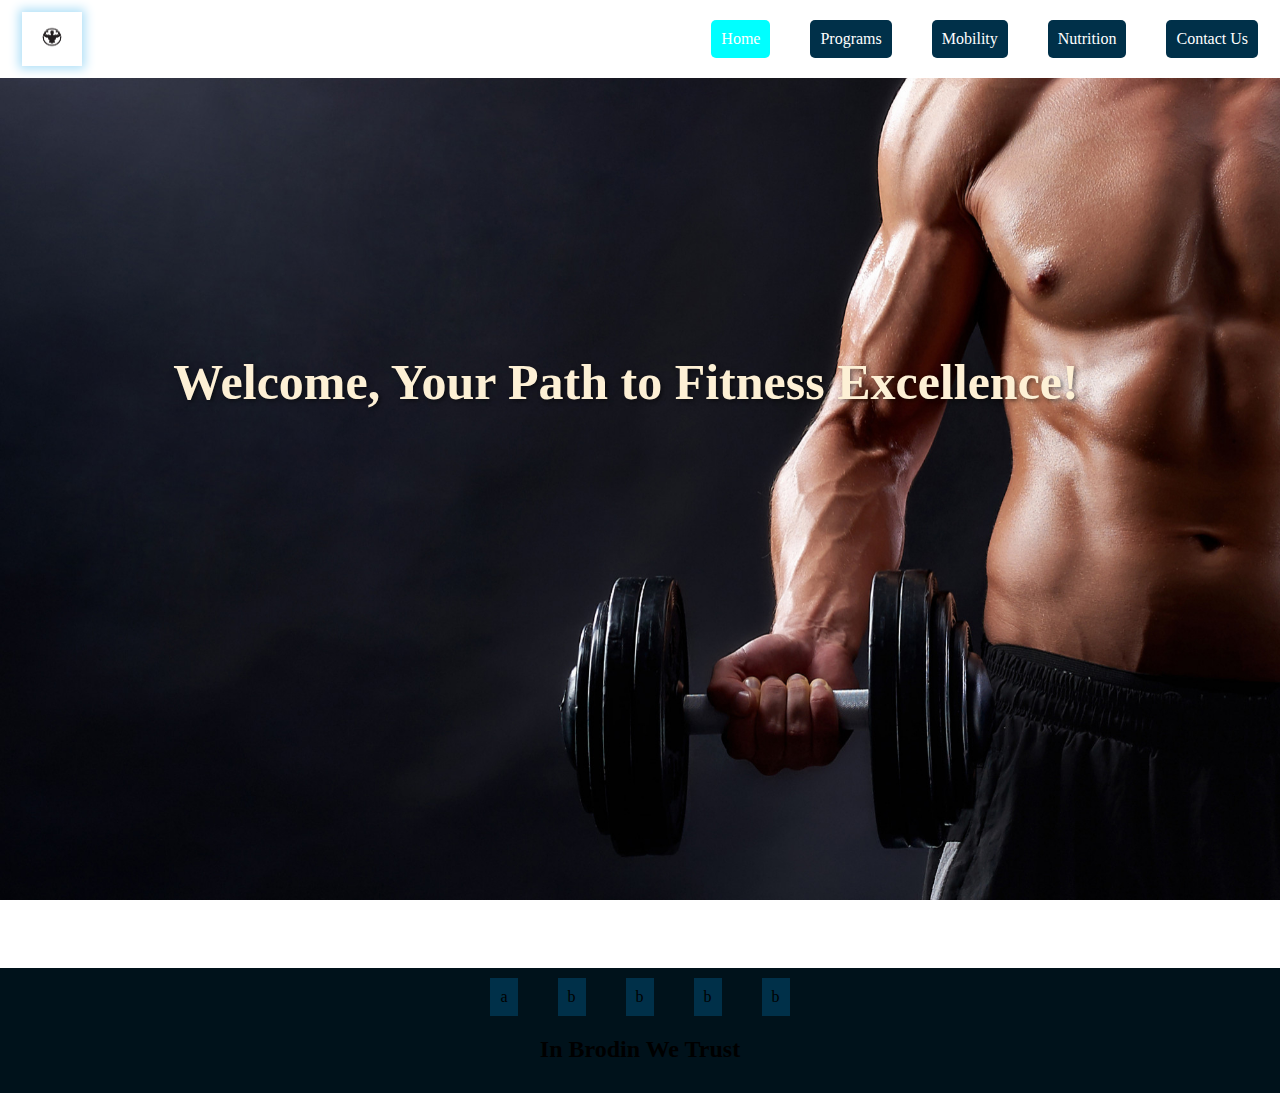
<file: Brodin/index.html>
<!DOCTYPE html>
<html lang="en">
<head>
    <meta charset="UTF-8">
    <meta name="viewport" content="width=device-width, initial-scale=1.0">
    <title>Brodin - HomePage</title>
    <link rel="stylesheet" href="CSS/index.css">
</head>
<body >
    <nav>
        <div class="brand">
           <img src="images/vector.jpg" alt="" style="height: 30px; width: 40px;">
        </div>
        <ul><li style="background-color: cyan;"><a href="/index.html">Home</a></li>
            <li><a href="/paths.html">Programs</a></li>
            <li><a href="/Mobility.html">Mobility</a></li>
            <li><a href="/nutrition.html">Nutrition</a></li>
            <li><a href="/contact.html">Contact Us</a></li>
    </ul></nav>
    <div class="main">
        <div class="welcome">
            <h1>Welcome, Your Path to Fitness Excellence!
            </h1>
        </div>
        
    </div>

    <footer>
        <ul>
        <li>a</li>
        <li>b</li>
        <li>b</li>
        <li>b</li>
        <li>b</li></ul>
        <h2>In Brodin We Trust</h2>
    </footer>

    <script>
        // Define an array of image URLs
        const images = [
            "images/young-fitness-man-studio.jpg",
            "images/Gym background ·①.jpg",
            "images/victor-freitas-gymBG.jpg"
        ];
        

        const mainDiv = document.querySelector('.main');

// Function to change the background image
function changeBackground() {
    const index = Math.floor(Math.random() * images.length);
    const imageUrl = images[index];
    mainDiv.style.backgroundImage = `url('${imageUrl}')`;
}

// Change the background image every 5 seconds (5000 milliseconds)
setInterval(changeBackground, 3000);

// Call the function once to set an initial background image
changeBackground();
    </script>
    
</body>
</html>
</file>
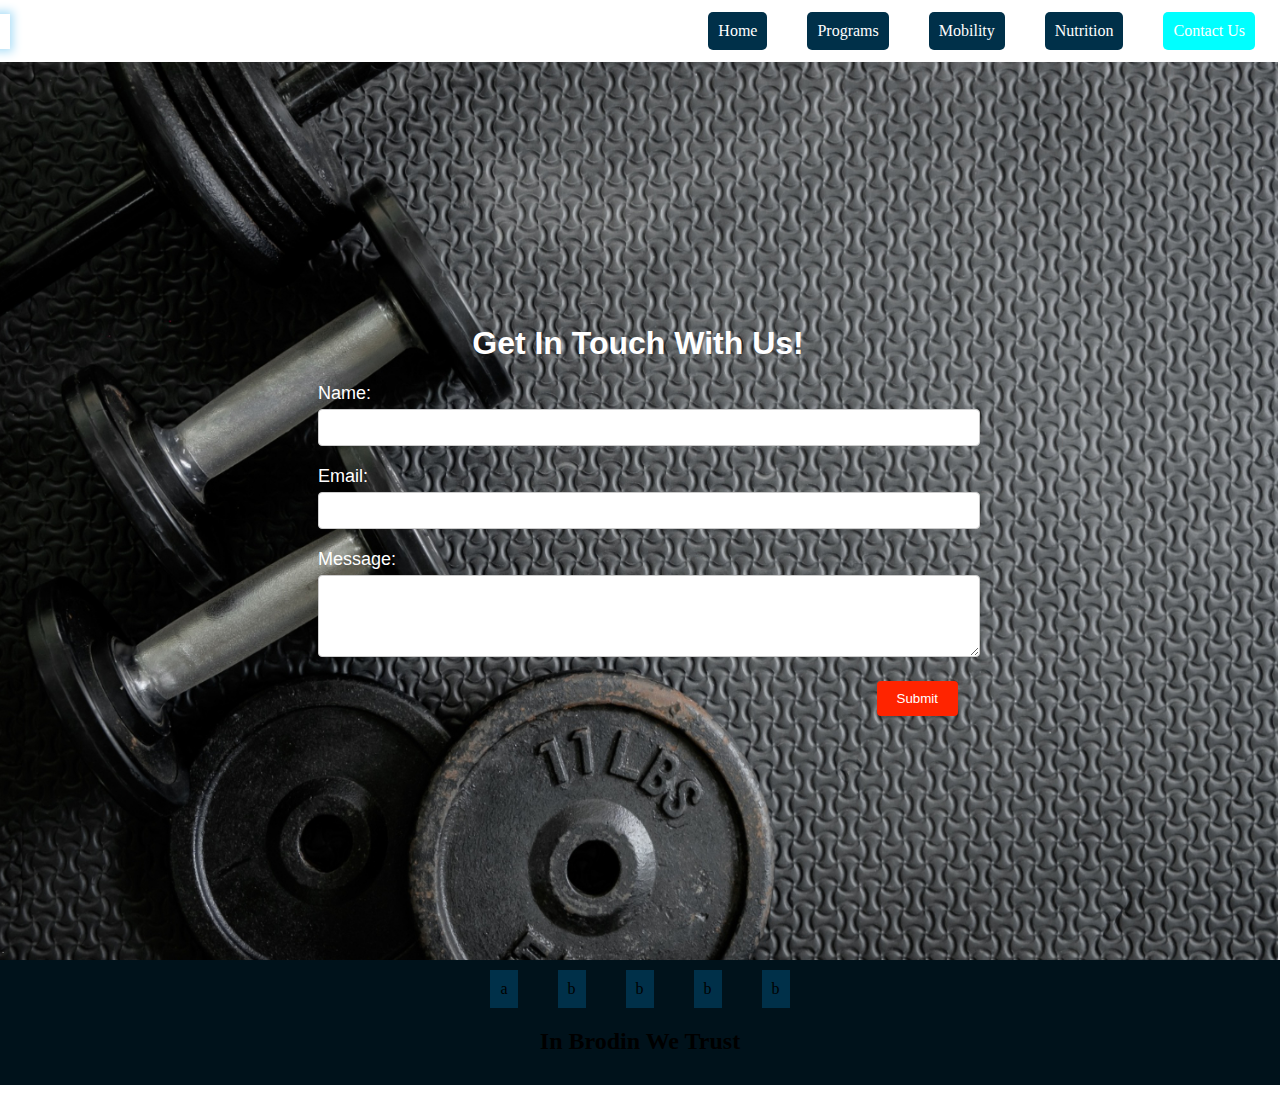
<file: Brodin/contact.html>
<!DOCTYPE html>
<html lang="en">
<head>
    <meta charset="UTF-8">
    <meta name="viewport" content="width=device-width, initial-scale=1.0">
    <title>Brodin - HomePage</title>
    <link rel="stylesheet" href="CSS/contact.css">
</head>
<body >
    <nav>
        <div class="brand">
           <p></p>
        </div>
        <ul><li><a href="/index.html">Home</a></li>
            <li><a href="/paths.html">Programs</a></li>
            <li><a href="/Mobility.html">Mobility</a></li>
            <li><a href="/nutrition.html">Nutrition</a></li>
            <li style="background-color: cyan;"><a href="/contact.html">Contact Us</a></li>
    </ul></nav>
    <div class="main"style="background-image: url('images/exercise-weights-iron-dumbbell-with-extra-plates.jpg'); background-size:cover; background-position: center center; background-size: 100% 100%;  height: 100vh; width: 100vw;">

        <div class="contact-container">
            <h1 style="text-align: center;">Get In Touch With Us!</h1>
            <form action="your_server_script.php" method="post">
                <div class="form-group">
                    <label for="name">Name:</label>
                    <input type="text" id="name" name="name" required>
                </div>
                <div class="form-group">
                    <label for = "email">Email:</label>
                    <input type="text" id="email" name="email" required>
                </div>
                <div class="form-group">
                    <label for="message">Message:</label>
                    <textarea id="message" name="message" rows="4" required></textarea>
                </div>
                <div class="button-container">
                    <input type="submit" value="Submit"></div>
            </form>
        </div>
        <div class="welcome">
            <!-- <!DOCTYPE html>
<html>
<head>
    <style>
        body {
            font-family: Arial, sans-serif;
        }

        .container {
            max-width: 400px;
            margin: 0 auto;
        }

        .form-group {
            margin: 10px 0;
        }

        label {
            display: block;
        }

        input[type="text"], textarea {
            width: 100%;
            padding: 10px;
            margin-top: 5px;
            margin-bottom: 10px;
            border: 1px solid #ccc;
            border-radius: 4px;
        }

        input[type="submit"] {
            background-color: #007bff;
            color: #fff;
            padding: 10px 20px;
            border: none;
            border-radius: 4px;
            cursor: pointer;
        }

        input[type="submit"]:hover {
            background-color: #0056b3;
        }
    </style>
</head>
<body>
    <div class="container">
        <h2>Contact Us</h2>
        <form action="your_server_script.php" method="post">
            <div class="form-group">
                <label for="name">Name:</label>
                <input type="text" id="name" name="name" required>
            </div>
            <div class="form-group">
                <label for="email">Email:</label>
                <input type="text" id="email" name="email" required>
            </div>
            <div class="form-group">
                <label for="message">Message:</label>
                <textarea id="message" name="message" rows="4" required></textarea>
            </div>
            <div class="form-group">
                <input type="submit" value="Submit">
            </div>
        </form>
    </div>
</body>
</html> -->

        </div>
        
    </div>

    <footer>
        <ul>
        <li>a</li>
        <li>b</li>
        <li>b</li>
        <li>b</li>
        <li>b</li></ul>
        <h2>In Brodin We Trust</h2>
    </footer>
    
</body>
</html>
</file>
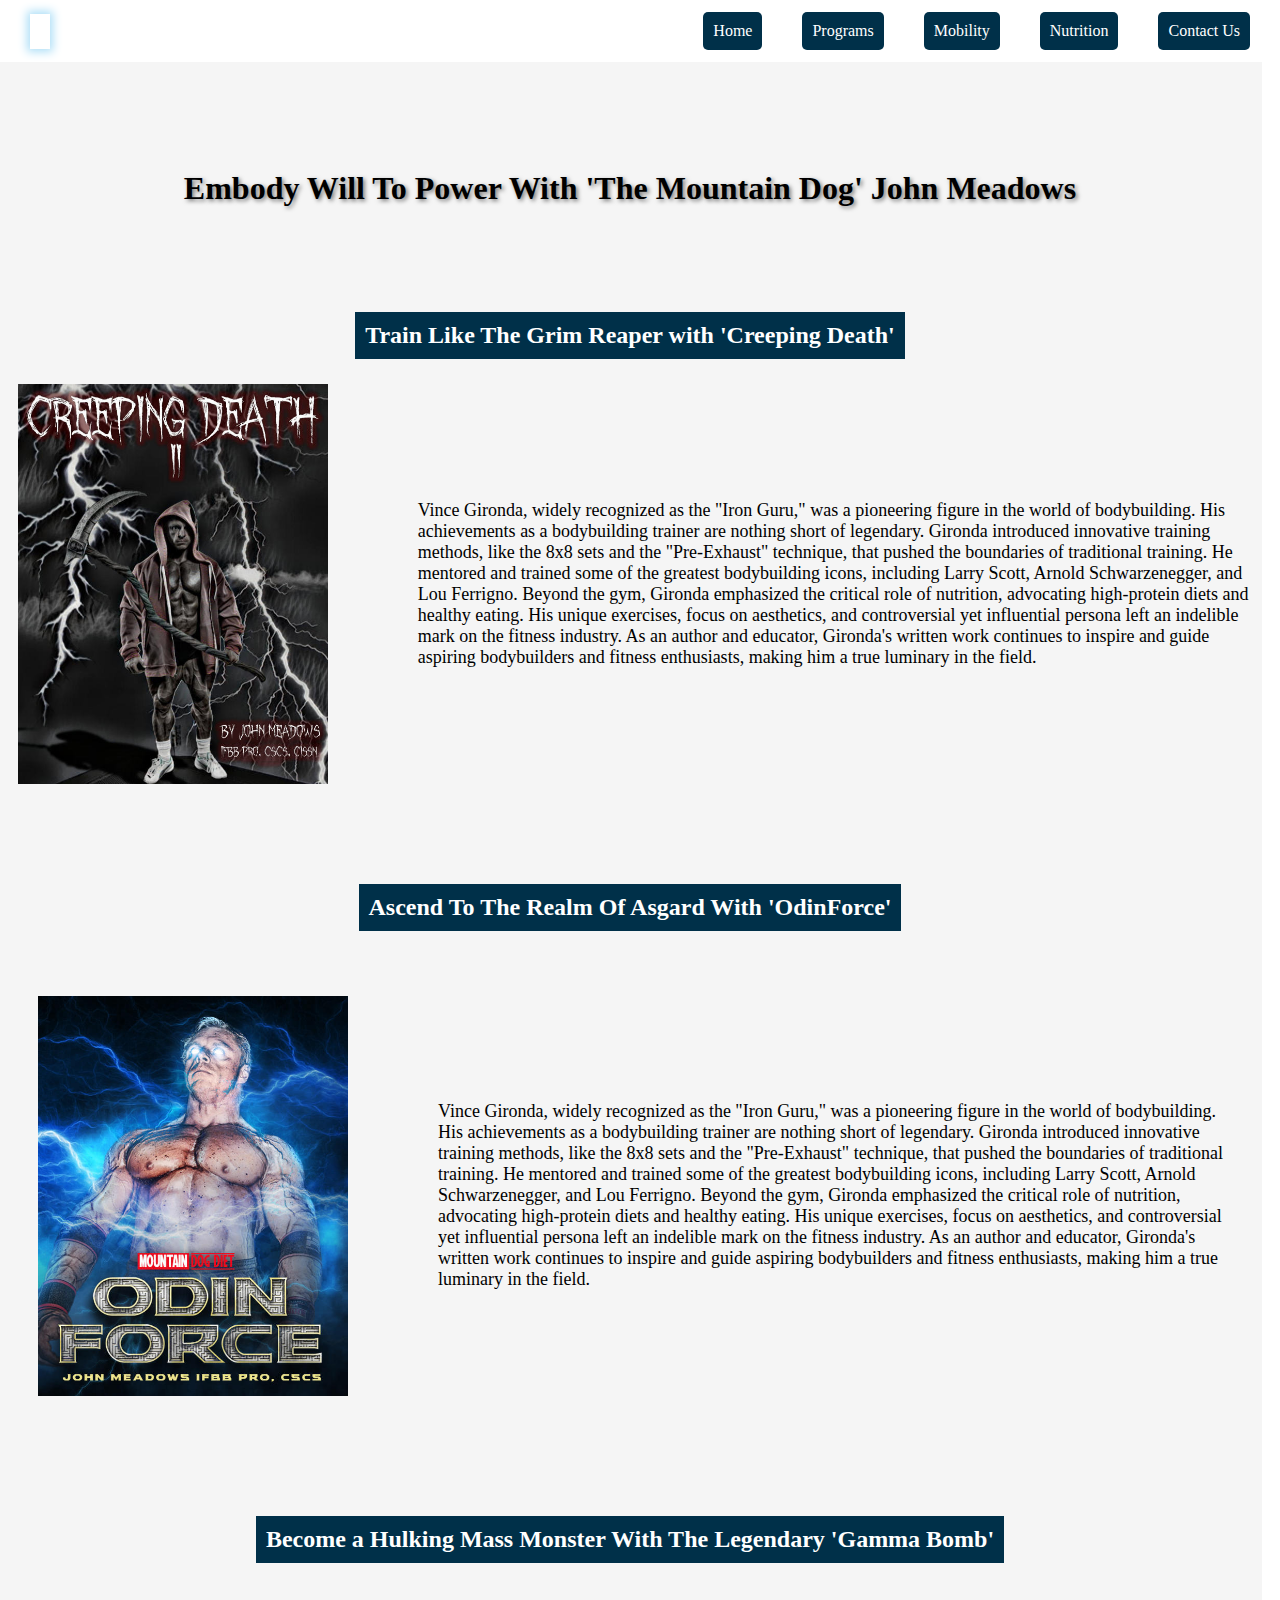
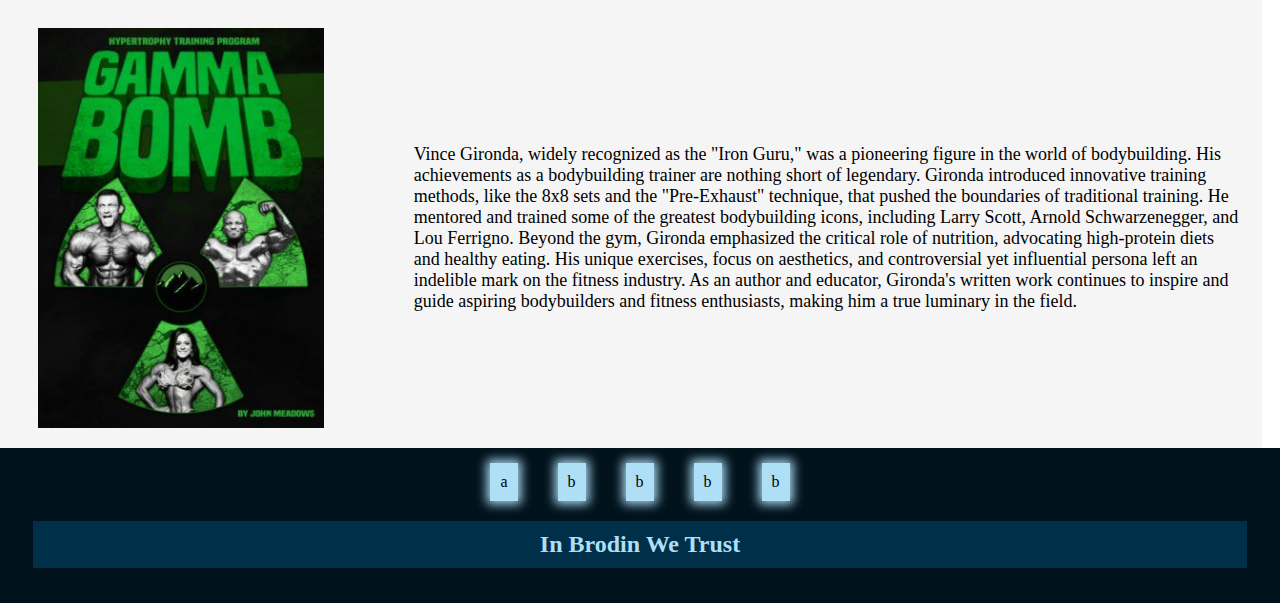
<file: Brodin/meadows.html>
<!DOCTYPE html>
<html lang="en">
<head>
    <meta charset="UTF-8">
    <meta name="viewport" content="width=device-width, initial-scale=1.0">
    <title>Brodin - Bodybuilding Paths</title>
    <link rel="stylesheet" href="CSS/vince.css">
</head>
<body >
    <nav>
        <div class="brand">
           <p></p>
        </div>
        <ul><li><a href="/index.html">Home</a></li>
            <li><a href="/paths.html">Programs</a></li>
            <li><a href="/Mobility.html">Mobility</a></li>
            <li><a href="/nutrition.html">Nutrition</a></li>
            <li><a href="/contact.html">Contact Us</a></li>
    </ul></nav>
    <div class="main">

        <h1 style="margin-top: 100px;
        margin-bottom: -5px;">Embody Will To Power With 'The Mountain Dog' John Meadows</h1>
        <h2 style="margin-top: 100px;
        margin-bottom: -5px;">Train Like The Grim Reaper with 'Creeping Death'</h2>
        <div class="vince">
            
            <div class="vince-info">
                <div class="image-description-container">
                    <img src="images/Creeping-Death-2-MC.jpg" alt="Your Image">
                    <p>Vince Gironda, widely recognized as the "Iron Guru," was a pioneering figure in the world of bodybuilding. His achievements as a bodybuilding trainer are nothing short of legendary. Gironda introduced innovative training methods, like the 8x8 sets and the "Pre-Exhaust" technique, that pushed the boundaries of traditional training. He mentored and trained some of the greatest bodybuilding icons, including Larry Scott, Arnold Schwarzenegger, and Lou Ferrigno. Beyond the gym, Gironda emphasized the critical role of nutrition, advocating high-protein diets and healthy eating. His unique exercises, focus on aesthetics, and controversial yet influential persona left an indelible mark on the fitness industry. As an author and educator, Gironda's written work continues to inspire and guide aspiring bodybuilders and fitness enthusiasts, making him a true luminary in the field.</p>
                  </div>
                  
                <!-- <div class="vince-pic">
                    <img src="images/Unleashing The Wild Physique by Vince Gironda - Digital.jpg" alt="">
                </div>
                <div class="vince-bg">
                    Vince Gironda, widely recognized as the "Iron Guru," was a pioneering figure in the world of bodybuilding. His achievements as a bodybuilding trainer are nothing short of legendary. Gironda introduced innovative training methods, like the 8x8 sets and the "Pre-Exhaust" technique, that pushed the boundaries of traditional training. He mentored and trained some of the greatest bodybuilding icons, including Larry Scott, Arnold Schwarzenegger, and Lou Ferrigno. Beyond the gym, Gironda emphasized the critical role of nutrition, advocating high-protein diets and healthy eating. His unique exercises, focus on aesthetics, and controversial yet influential persona left an indelible mark on the fitness industry. As an author and educator, Gironda's written work continues to inspire and guide aspiring bodybuilders and fitness enthusiasts, making him a true luminary in the field.
                </div> -->
            </div>
        </div>

        
        <h2 style="margin-top: 100px;
        margin-bottom: -5px;">Ascend To The Realm Of Asgard With 'OdinForce'</h2>
        <div class="Mentzer">
            
            <div class="Mentzer-info">
                <div class="image-description-container">
                    <img src="images/OdinForce-MC-Vert.jpg" style="max-height: 400px;" alt="Your Image">
                    <p>Vince Gironda, widely recognized as the "Iron Guru," was a pioneering figure in the world of bodybuilding. His achievements as a bodybuilding trainer are nothing short of legendary. Gironda introduced innovative training methods, like the 8x8 sets and the "Pre-Exhaust" technique, that pushed the boundaries of traditional training. He mentored and trained some of the greatest bodybuilding icons, including Larry Scott, Arnold Schwarzenegger, and Lou Ferrigno. Beyond the gym, Gironda emphasized the critical role of nutrition, advocating high-protein diets and healthy eating. His unique exercises, focus on aesthetics, and controversial yet influential persona left an indelible mark on the fitness industry. As an author and educator, Gironda's written work continues to inspire and guide aspiring bodybuilders and fitness enthusiasts, making him a true luminary in the field.</p>
                  </div>
               
                <!-- <div class="Mentzer-bg">
                    Mike Mentzer, a renowned figure in bodybuilding, was born on November 15, 1951, and made an indelible mark on the fitness world until his passing on June 10, 2001. He gained fame in the 1970s, excelling as a bodybuilder by winning the heavyweight division at the 1978 Mr. Olympia contest. Mentzer's legacy is chiefly defined by his groundbreaking High-Intensity Training (HIT) approach, which revolutionized conventional bodybuilding practices by emphasizing fewer, high-intensity workouts for optimal muscle growth. His devotion to achieving both muscular development and aesthetic balance left an enduring impact on the fitness community. Additionally, Mentzer authored numerous articles and books, further disseminating his HIT principles and offering guidance to aspiring bodybuilders. Despite his untimely death, his influence continues to shape the world of bodybuilding, inspiring fitness enthusiasts worldwide.
                </div>
                <div class="Mentzer-pic">
                    <img src="images/8 Sets of 8: The Way Vince Gironda Insructed.jpg" alt="">
                </div> -->
            </div>
        </div>

        <h2 style="margin-top: 100px;
        margin-bottom: -5px;">Become a Hulking Mass Monster With The Legendary 'Gamma Bomb'</h2>
        <div class="Meadows">
            
            <div class="Meadows-info">
                <div class="image-description-container">
                    <img src="images/John Meadows Bodybuilding Program.jpg" alt="Your Image">
                    <p>Vince Gironda, widely recognized as the "Iron Guru," was a pioneering figure in the world of bodybuilding. His achievements as a bodybuilding trainer are nothing short of legendary. Gironda introduced innovative training methods, like the 8x8 sets and the "Pre-Exhaust" technique, that pushed the boundaries of traditional training. He mentored and trained some of the greatest bodybuilding icons, including Larry Scott, Arnold Schwarzenegger, and Lou Ferrigno. Beyond the gym, Gironda emphasized the critical role of nutrition, advocating high-protein diets and healthy eating. His unique exercises, focus on aesthetics, and controversial yet influential persona left an indelible mark on the fitness industry. As an author and educator, Gironda's written work continues to inspire and guide aspiring bodybuilders and fitness enthusiasts, making him a true luminary in the field.</p>
                  </div>
            </div>
        </div>
        
    </div>

    <footer>
        <ul>
        <li>a</li>
        <li>b</li>
        <li>b</li>
        <li>b</li>
        <li>b</li></ul>
        <h2>In Brodin We Trust</h2>
    </footer>
    
</body>
</html>
</file>
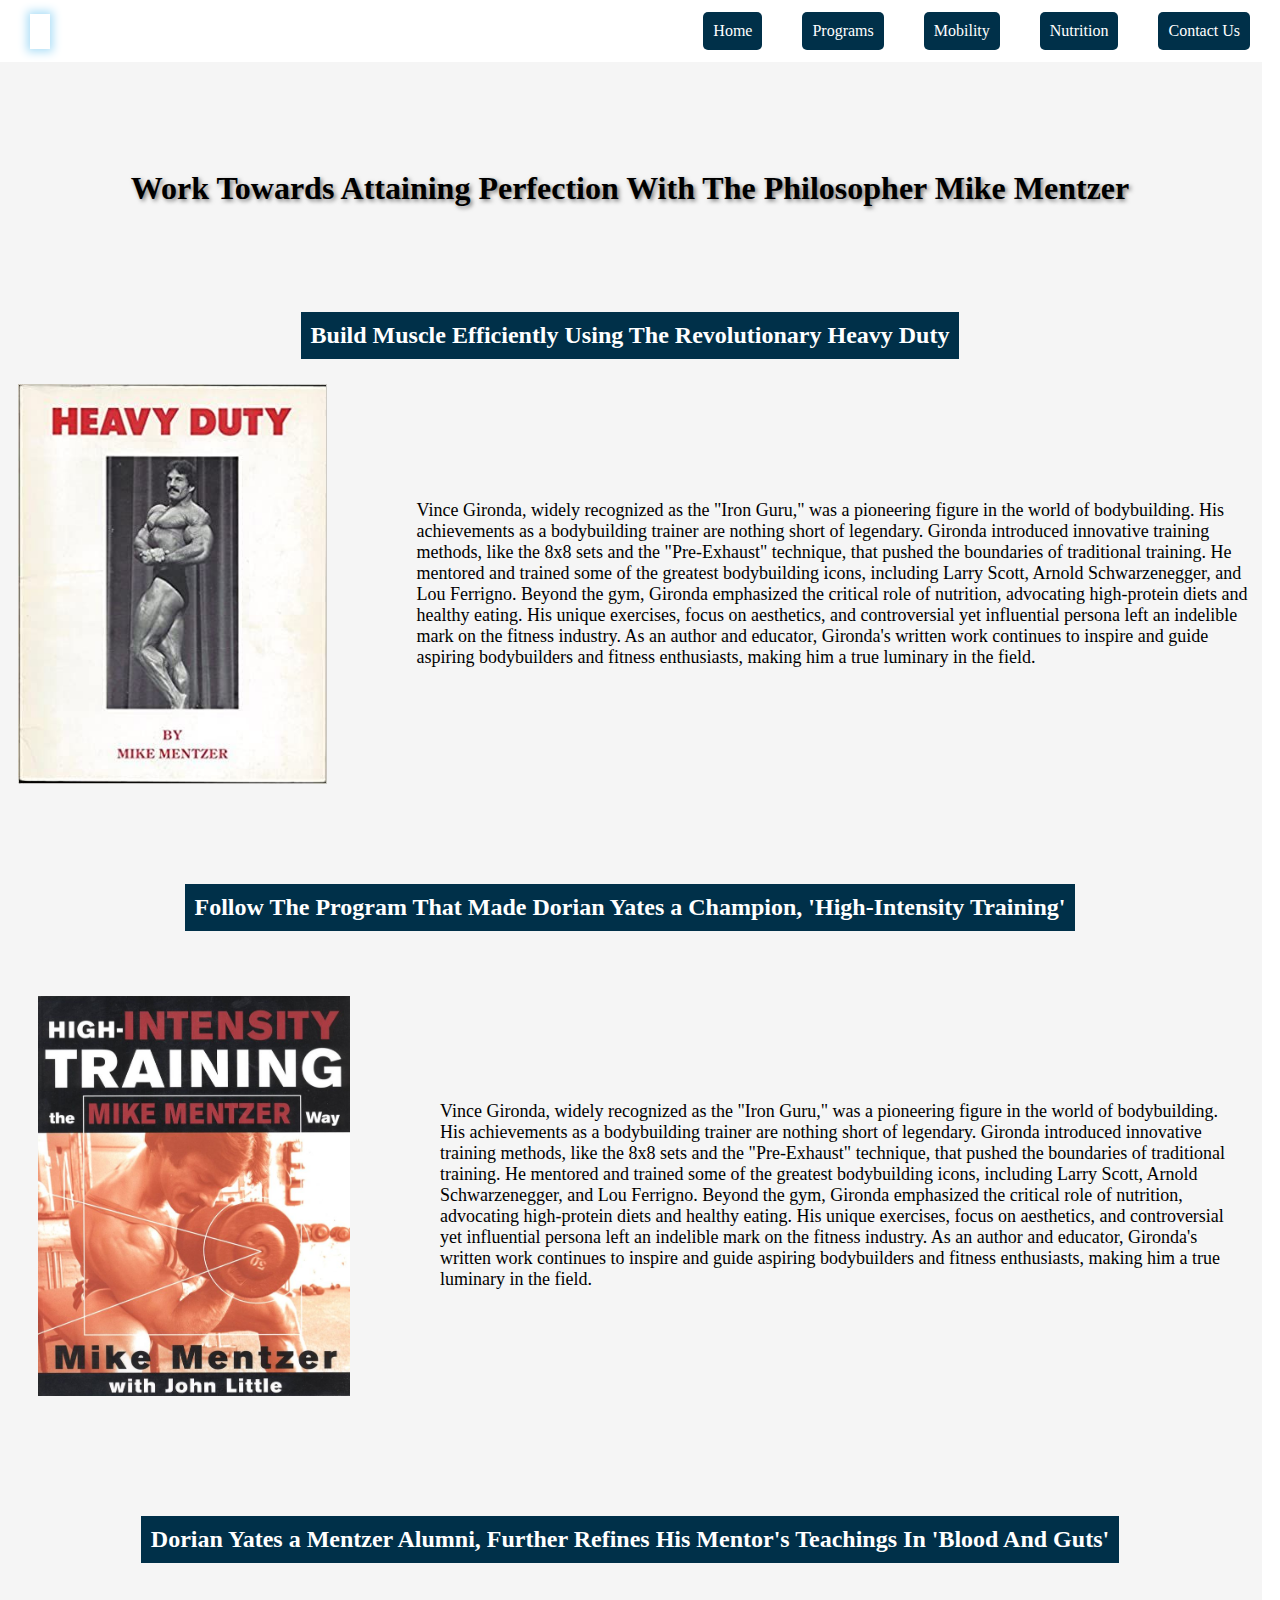
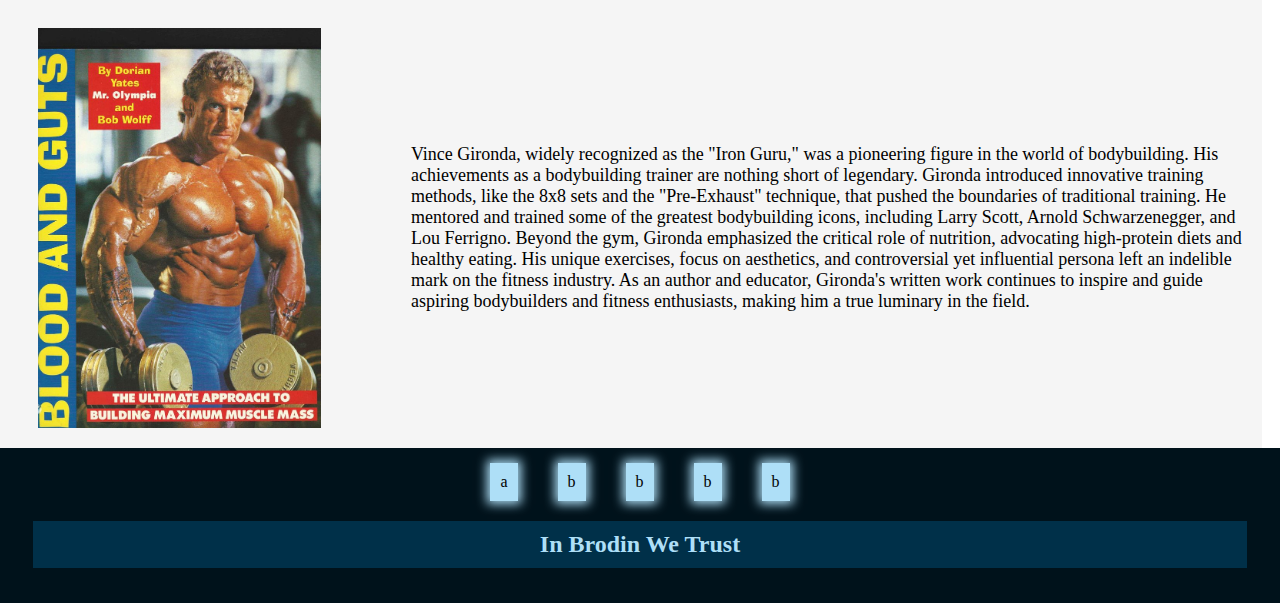
<file: Brodin/mentzer.html>
<!DOCTYPE html>
<html lang="en">
<head>
    <meta charset="UTF-8">
    <meta name="viewport" content="width=device-width, initial-scale=1.0">
    <title>Brodin - Bodybuilding Paths</title>
    <link rel="stylesheet" href="CSS/vince.css">
</head>
<body >
    <nav>
        <div class="brand">
           <p></p>
        </div>
        <ul><li><a href="/index.html">Home</a></li>
            <li><a href="/paths.html">Programs</a></li>
            <li><a href="/Mobility.html">Mobility</a></li>
            <li><a href="/nutrition.html">Nutrition</a></li>
            <li><a href="/contact.html">Contact Us</a></li>
    </ul></nav>
    <div class="main">

        <h1 style="margin-top: 100px;
        margin-bottom: -5px;">Work Towards Attaining Perfection With The Philosopher Mike Mentzer</h1>
        <h2 style="margin-top: 100px;
        margin-bottom: -5px;">Build Muscle Efficiently Using The Revolutionary Heavy Duty</h2>
        <div class="vince">
            
            <div class="vince-info">
                <div class="image-description-container">
                    <img src="images/Heavy Duty.jpg" alt="Your Image">
                    <p>Vince Gironda, widely recognized as the "Iron Guru," was a pioneering figure in the world of bodybuilding. His achievements as a bodybuilding trainer are nothing short of legendary. Gironda introduced innovative training methods, like the 8x8 sets and the "Pre-Exhaust" technique, that pushed the boundaries of traditional training. He mentored and trained some of the greatest bodybuilding icons, including Larry Scott, Arnold Schwarzenegger, and Lou Ferrigno. Beyond the gym, Gironda emphasized the critical role of nutrition, advocating high-protein diets and healthy eating. His unique exercises, focus on aesthetics, and controversial yet influential persona left an indelible mark on the fitness industry. As an author and educator, Gironda's written work continues to inspire and guide aspiring bodybuilders and fitness enthusiasts, making him a true luminary in the field.</p>
                  </div>
                  
                <!-- <div class="vince-pic">
                    <img src="images/Unleashing The Wild Physique by Vince Gironda - Digital.jpg" alt="">
                </div>
                <div class="vince-bg">
                    Vince Gironda, widely recognized as the "Iron Guru," was a pioneering figure in the world of bodybuilding. His achievements as a bodybuilding trainer are nothing short of legendary. Gironda introduced innovative training methods, like the 8x8 sets and the "Pre-Exhaust" technique, that pushed the boundaries of traditional training. He mentored and trained some of the greatest bodybuilding icons, including Larry Scott, Arnold Schwarzenegger, and Lou Ferrigno. Beyond the gym, Gironda emphasized the critical role of nutrition, advocating high-protein diets and healthy eating. His unique exercises, focus on aesthetics, and controversial yet influential persona left an indelible mark on the fitness industry. As an author and educator, Gironda's written work continues to inspire and guide aspiring bodybuilders and fitness enthusiasts, making him a true luminary in the field.
                </div> -->
            </div>
        </div>

        
        <h2 style="margin-top: 100px;
        margin-bottom: -5px;">Follow The Program That Made Dorian Yates a Champion, 'High-Intensity Training'</h2>
        <div class="Mentzer">
            
            <div class="Mentzer-info">
                <div class="image-description-container">
                    <img src="images/HIT.jpg" style="max-height: 400px;" alt="Your Image">
                    <p>Vince Gironda, widely recognized as the "Iron Guru," was a pioneering figure in the world of bodybuilding. His achievements as a bodybuilding trainer are nothing short of legendary. Gironda introduced innovative training methods, like the 8x8 sets and the "Pre-Exhaust" technique, that pushed the boundaries of traditional training. He mentored and trained some of the greatest bodybuilding icons, including Larry Scott, Arnold Schwarzenegger, and Lou Ferrigno. Beyond the gym, Gironda emphasized the critical role of nutrition, advocating high-protein diets and healthy eating. His unique exercises, focus on aesthetics, and controversial yet influential persona left an indelible mark on the fitness industry. As an author and educator, Gironda's written work continues to inspire and guide aspiring bodybuilders and fitness enthusiasts, making him a true luminary in the field.</p>
                  </div>
               
                <!-- <div class="Mentzer-bg">
                    Mike Mentzer, a renowned figure in bodybuilding, was born on November 15, 1951, and made an indelible mark on the fitness world until his passing on June 10, 2001. He gained fame in the 1970s, excelling as a bodybuilder by winning the heavyweight division at the 1978 Mr. Olympia contest. Mentzer's legacy is chiefly defined by his groundbreaking High-Intensity Training (HIT) approach, which revolutionized conventional bodybuilding practices by emphasizing fewer, high-intensity workouts for optimal muscle growth. His devotion to achieving both muscular development and aesthetic balance left an enduring impact on the fitness community. Additionally, Mentzer authored numerous articles and books, further disseminating his HIT principles and offering guidance to aspiring bodybuilders. Despite his untimely death, his influence continues to shape the world of bodybuilding, inspiring fitness enthusiasts worldwide.
                </div>
                <div class="Mentzer-pic">
                    <img src="images/8 Sets of 8: The Way Vince Gironda Insructed.jpg" alt="">
                </div> -->
            </div>
        </div>

        <h2 style="margin-top: 100px;
        margin-bottom: -5px;">Dorian Yates a Mentzer Alumni, Further Refines His Mentor's Teachings In 'Blood And Guts'</h2>
        <div class="Meadows">
            
            <div class="Meadows-info">
                <div class="image-description-container">
                    <img src="images/Blood and Guts.jpg" alt="Your Image">
                    <p>Vince Gironda, widely recognized as the "Iron Guru," was a pioneering figure in the world of bodybuilding. His achievements as a bodybuilding trainer are nothing short of legendary. Gironda introduced innovative training methods, like the 8x8 sets and the "Pre-Exhaust" technique, that pushed the boundaries of traditional training. He mentored and trained some of the greatest bodybuilding icons, including Larry Scott, Arnold Schwarzenegger, and Lou Ferrigno. Beyond the gym, Gironda emphasized the critical role of nutrition, advocating high-protein diets and healthy eating. His unique exercises, focus on aesthetics, and controversial yet influential persona left an indelible mark on the fitness industry. As an author and educator, Gironda's written work continues to inspire and guide aspiring bodybuilders and fitness enthusiasts, making him a true luminary in the field.</p>
                  </div>
            </div>
        </div>
        
    </div>

    <footer>
        <ul>
        <li>a</li>
        <li>b</li>
        <li>b</li>
        <li>b</li>
        <li>b</li></ul>
        <h2>In Brodin We Trust</h2>
    </footer>
    
</body>
</html>
</file>
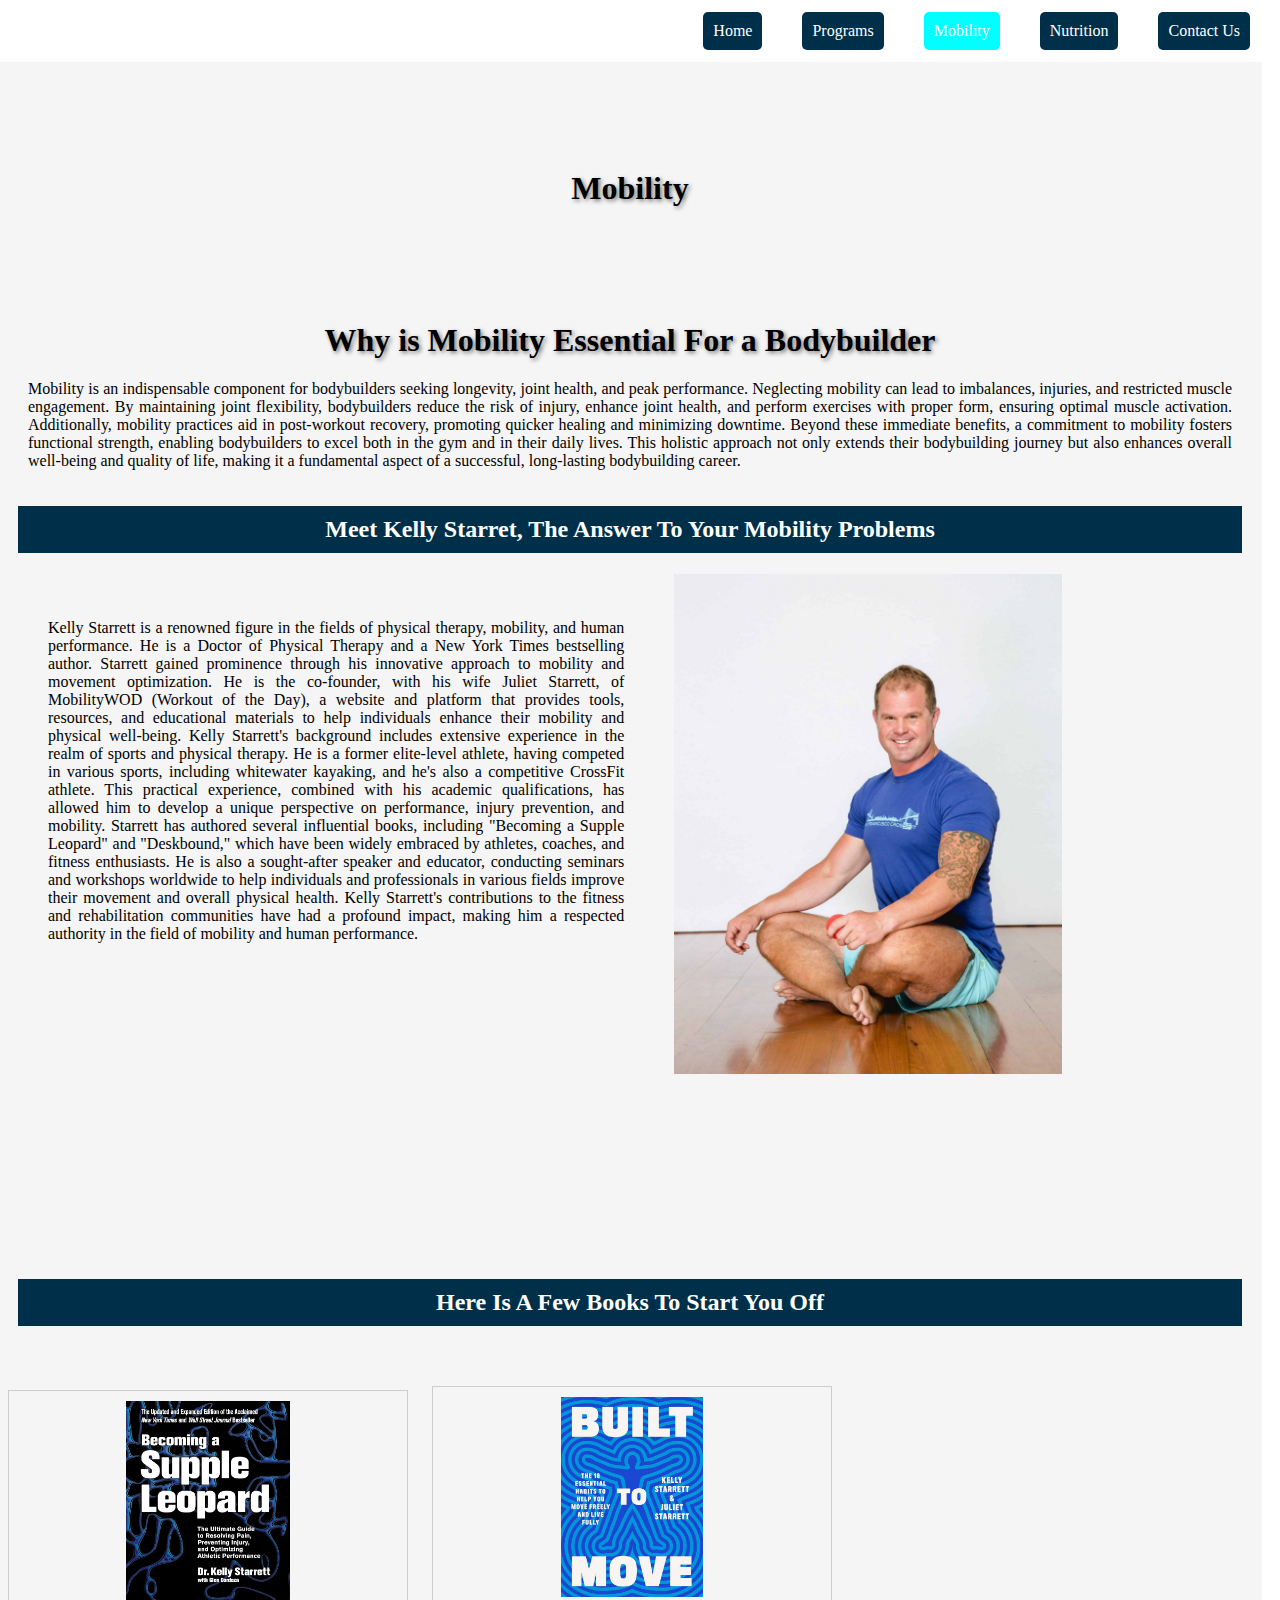
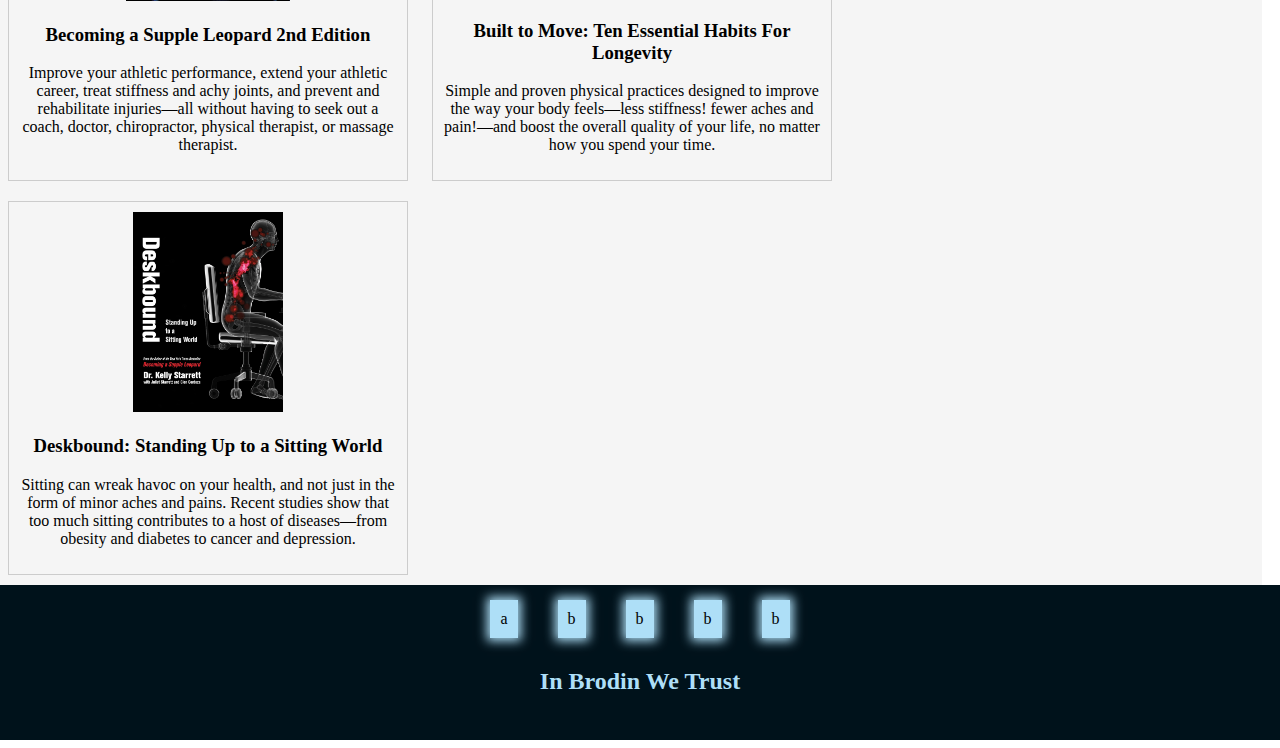
<file: Brodin/Mobility.html>
<!DOCTYPE html>
<html lang="en">
<head>
    <meta charset="UTF-8">
    <meta name="viewport" content="width=device-width, initial-scale=1.0">
    <title>Brodin - Bodybuilding Paths</title>
    <link rel="stylesheet" href="CSS/mobility.css">
</head>
<body >
    <nav>
        <div class="brand">
           <p></p>
        </div>
        <ul><li><a href="/index.html">Home</a></li>
            <li><a href="/paths.html">Programs</a></li>
            <li style="background-color: cyan;"><a href="/Mobility.html">Mobility</a></li>
            <li><a href="/nutrition.html">Nutrition</a></li>
            <li><a href="/contact.html">Contact Us</a></li>
    </ul></nav>
    <div class="main">
        <h1 style="margin-top: 100px;
        margin-bottom: -5px;">Mobility</h1>
        <h1 style="margin-top: 100px;
        margin-bottom: -5px;">Why is Mobility Essential For a Bodybuilder</h1>
        <div class="mobility-info">
            <p>Mobility is an indispensable component for bodybuilders seeking longevity, joint health, and peak performance. Neglecting mobility can lead to imbalances, injuries, and restricted muscle engagement. By maintaining joint flexibility, bodybuilders reduce the risk of injury, enhance joint health, and perform exercises with proper form, ensuring optimal muscle activation. Additionally, mobility practices aid in post-workout recovery, promoting quicker healing and minimizing downtime. Beyond these immediate benefits, a commitment to mobility fosters functional strength, enabling bodybuilders to excel both in the gym and in their daily lives. This holistic approach not only extends their bodybuilding journey but also enhances overall well-being and quality of life, making it a fundamental aspect of a successful, long-lasting bodybuilding career.</p>
        </div>

        <div class="kelly-intro">
            <h2 style="margin-bottom: 50px;">Meet Kelly Starret, The Answer To Your Mobility Problems</h2>
            <div class="Mentzer-info">
               
               <div class="starret-more">
                <p>Kelly Starrett is a renowned figure in the fields of physical therapy, mobility, and human performance. He is a Doctor of Physical Therapy and a New York Times bestselling author. Starrett gained prominence through his innovative approach to mobility and movement optimization. He is the co-founder, with his wife Juliet Starrett, of MobilityWOD (Workout of the Day), a website and platform that provides tools, resources, and educational materials to help individuals enhance their mobility and physical well-being.

                    Kelly Starrett's background includes extensive experience in the realm of sports and physical therapy. He is a former elite-level athlete, having competed in various sports, including whitewater kayaking, and he's also a competitive CrossFit athlete. This practical experience, combined with his academic qualifications, has allowed him to develop a unique perspective on performance, injury prevention, and mobility.
                    
                    Starrett has authored several influential books, including "Becoming a Supple Leopard" and "Deskbound," which have been widely embraced by athletes, coaches, and fitness enthusiasts. He is also a sought-after speaker and educator, conducting seminars and workshops worldwide to help individuals and professionals in various fields improve their movement and overall physical health. Kelly Starrett's contributions to the fitness and rehabilitation communities have had a profound impact, making him a respected authority in the field of mobility and human performance.</p>
               </div>
                <div class="Mentzer-pic">
                    <img src="images/Kelly-sitting-scaled-1-1588x2048.jpg" style="max-height: 500px; margin-top: -210px;" >
                </div>
            </div>
        </div>
        <div class="kelly-books">
            <h2 style="margin-bottom: 50px;">Here Is A Few Books To Start You Off</h2>
            <div class="container">
                <img src="images/become a supple leopard.jpg" alt="Image 1" style="max-height: 200px;">
                <h3>Becoming a Supple Leopard 2nd Edition</h3>
                <p>Improve your athletic performance, extend your athletic career, treat stiffness and achy joints, and prevent and rehabilitate injuries—all without having to seek out a coach, doctor, chiropractor, physical therapist, or massage therapist.</p>
            </div>
            <div class="container">
                <img src="images/Born To move.jpg" alt="Image 2" style="max-height: 200px;">
                <h3>Built to Move: Ten Essential Habits For Longevity</h3>
                <p>Simple and proven physical practices designed to improve the way your body feels—less stiffness! fewer aches and pain!—and boost the overall quality of your life, no matter how you spend your time.  </p>
            </div>
            <div class="container">
                <img src="images/deskbound.jpg" alt="Image 3" style="max-height: 200px;">
                <h3>Deskbound: Standing Up to a Sitting World</h3>
                <p>Sitting can wreak havoc on your health, and not just in the form of minor aches and pains. Recent studies show that too much sitting contributes to a host of diseases—from obesity and diabetes to cancer and depression.</p>
            </div>
        </div>
        </div>
        
    </div>

    <footer>
        <ul>
        <li>a</li>
        <li>b</li>
        <li>b</li>
        <li>b</li>
        <li>b</li></ul>
        <h2>In Brodin We Trust</h2>
    </footer>
    
</body>
</html>
</file>
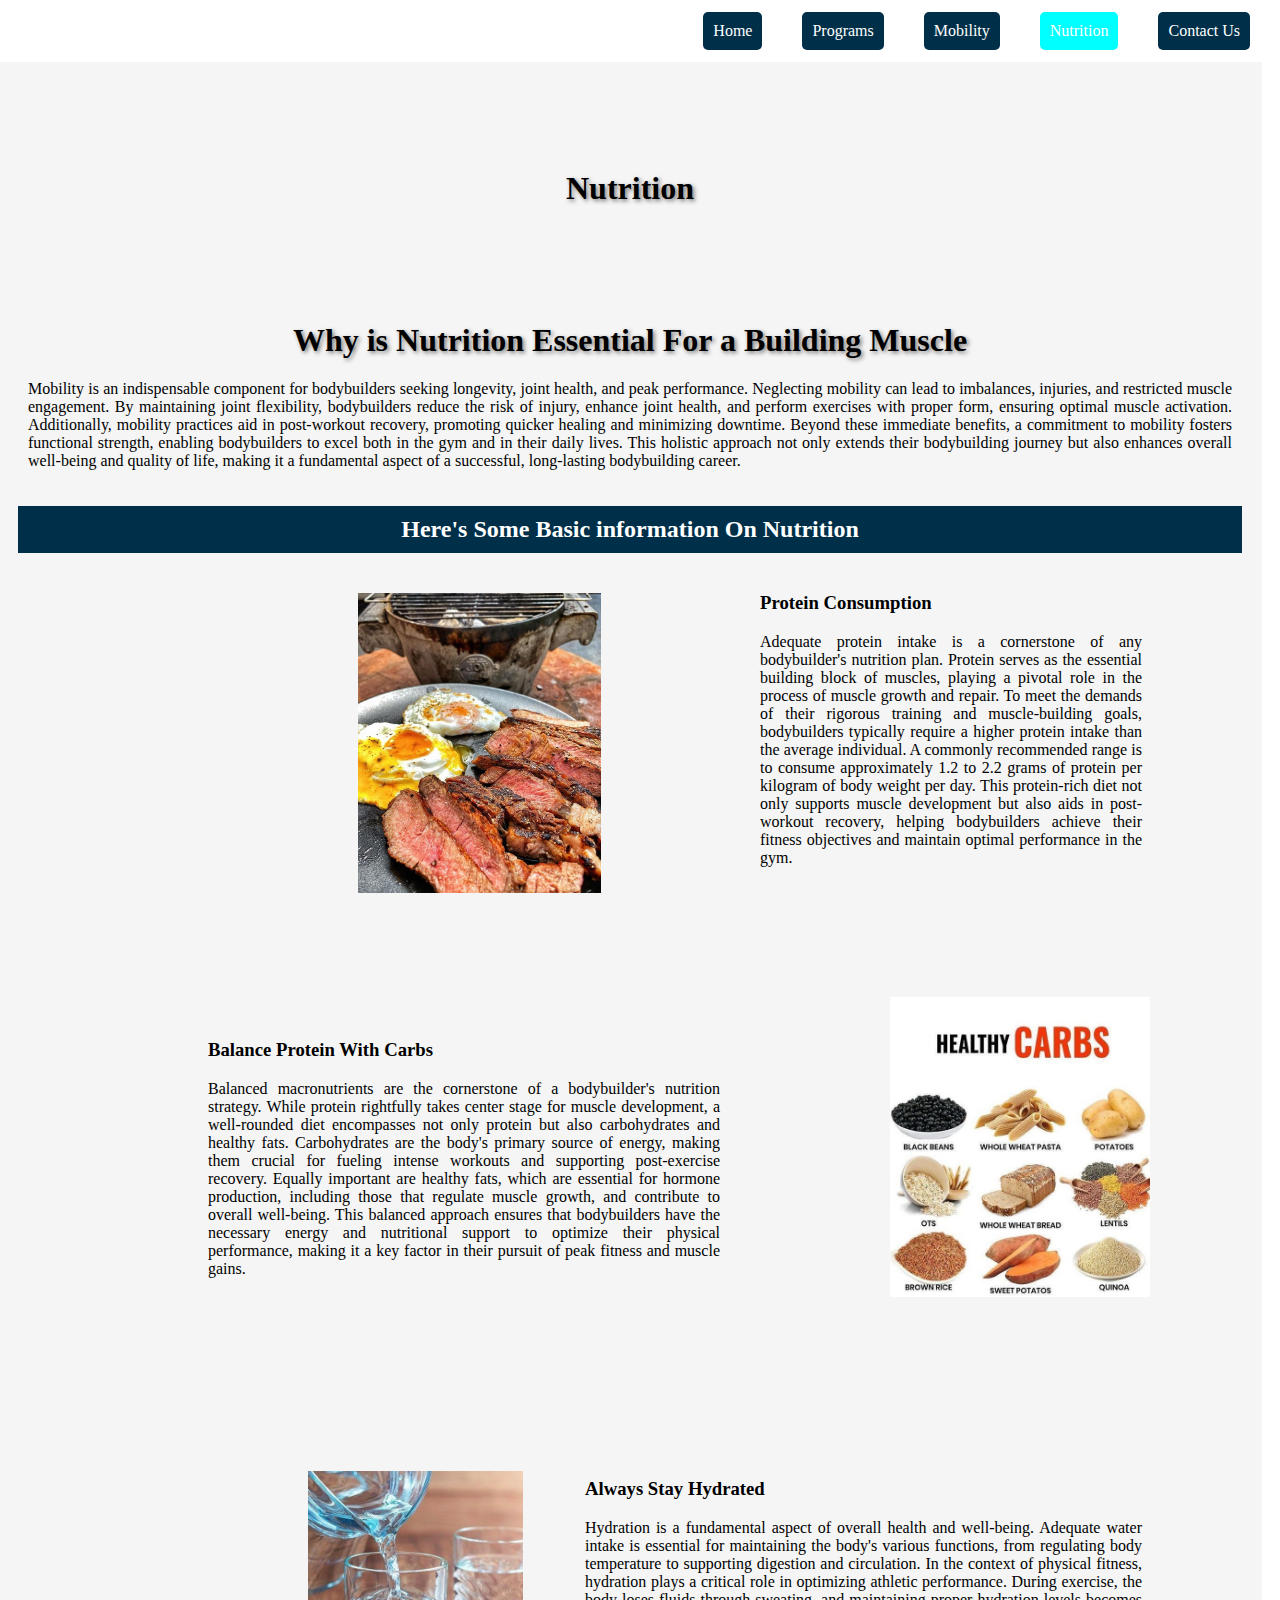
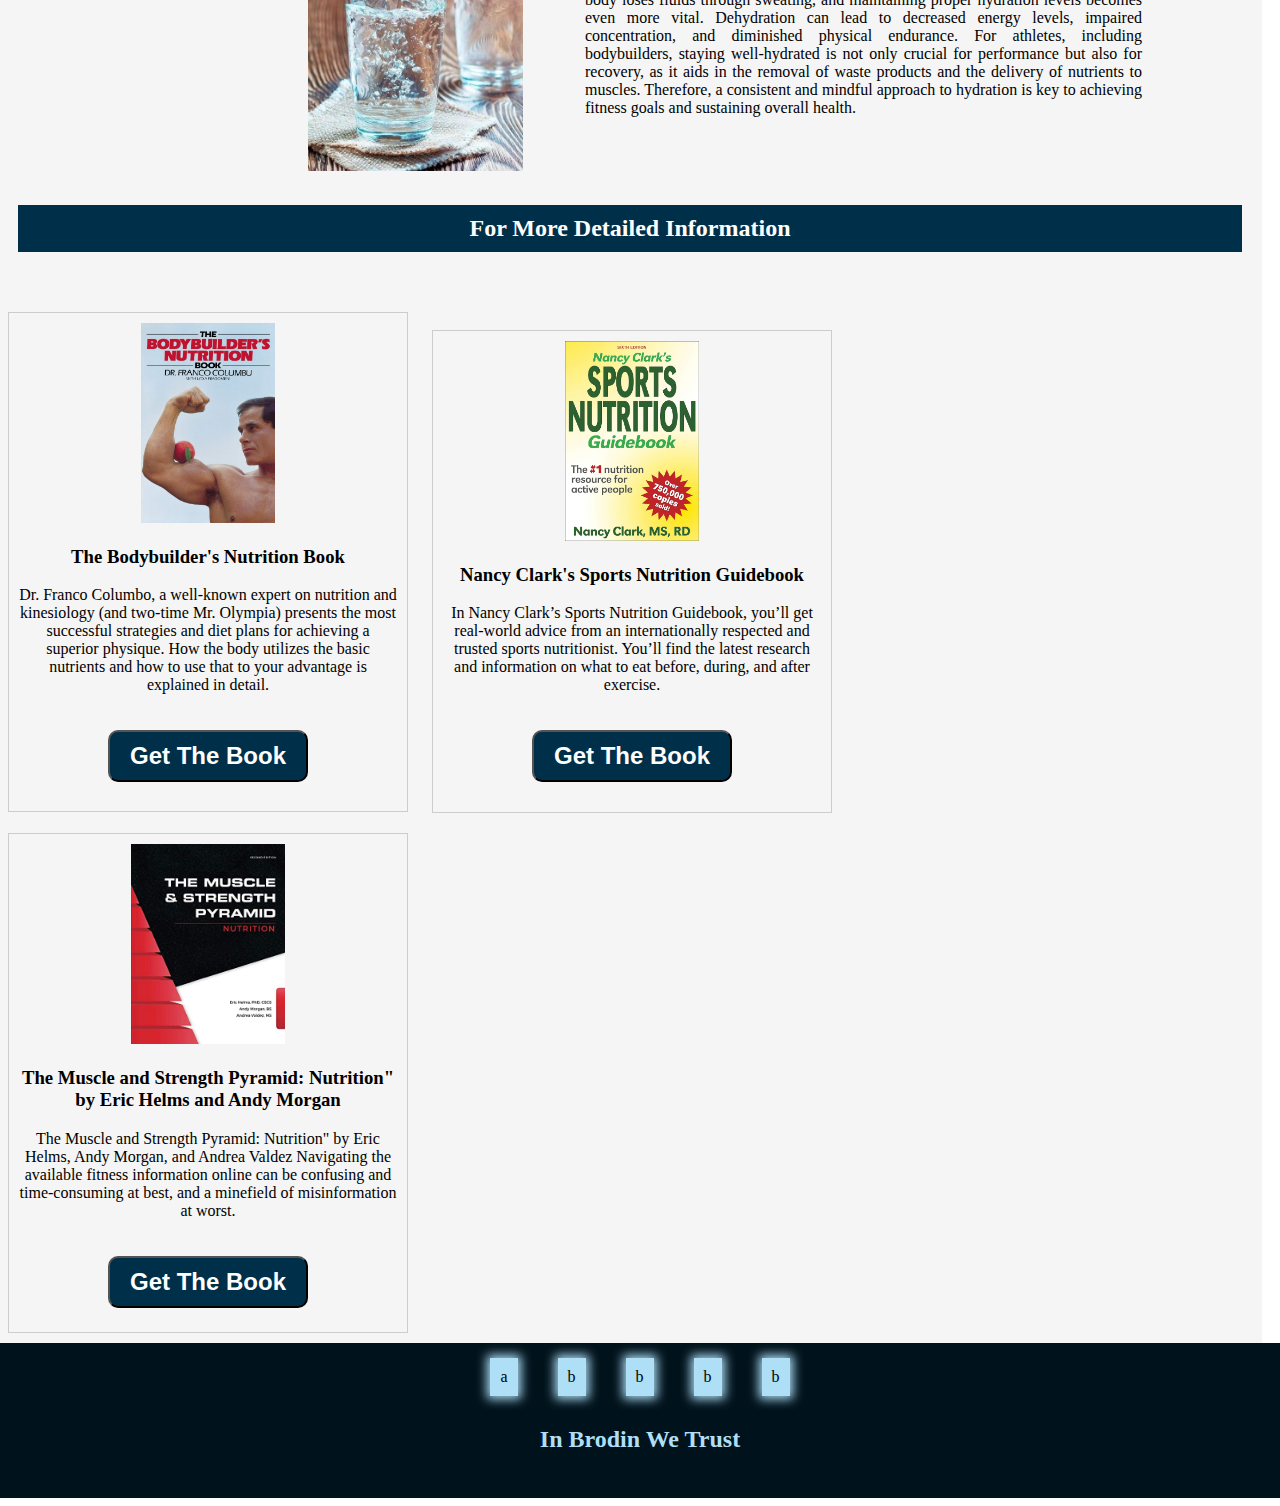
<file: Brodin/nutrition.html>
<!DOCTYPE html>
<html lang="en">
<head>
    <meta charset="UTF-8">
    <meta name="viewport" content="width=device-width, initial-scale=1.0">
    <title>Brodin - Bodybuilding Paths</title>
    <link rel="stylesheet" href="CSS/nutrition.css">
</head>
<body >
    <nav>
        <div class="brand">
           <p></p>
        </div>
        <ul><li><a href="/index.html">Home</a></li>
            <li><a href="/paths.html">Programs</a></li>
            <li><a href="/Mobility.html">Mobility</a></li>
            <li style="background-color: cyan;"><a href="/nutrition.html">Nutrition</a></li>
            <li><a href="/contact.html">Contact Us</a></li>
    </ul></nav>
    <div class="main">
        <h1 style="margin-top: 100px;
        margin-bottom: -5px;">Nutrition</h1>
        <h1 style="margin-top: 100px;
        margin-bottom: -5px;">Why is Nutrition Essential For a Building Muscle</h1>
        <div class="mobility-info">
            <p>Mobility is an indispensable component for bodybuilders seeking longevity, joint health, and peak performance. Neglecting mobility can lead to imbalances, injuries, and restricted muscle engagement. By maintaining joint flexibility, bodybuilders reduce the risk of injury, enhance joint health, and perform exercises with proper form, ensuring optimal muscle activation. Additionally, mobility practices aid in post-workout recovery, promoting quicker healing and minimizing downtime. Beyond these immediate benefits, a commitment to mobility fosters functional strength, enabling bodybuilders to excel both in the gym and in their daily lives. This holistic approach not only extends their bodybuilding journey but also enhances overall well-being and quality of life, making it a fundamental aspect of a successful, long-lasting bodybuilding career.</p>
        </div>

        

        <div class="kelly-intro">
            <h2 style="margin-bottom: 50px;">Here's Some Basic information On Nutrition</h2>

            <div class="custom-container">
                <div class="image-box" style="margin-left: 350px;">
                    <img src="images/Rise and shine it’s steak and eggs time with @thesmokinelk ! You in.jpg" style="max-height: 300px; margin-top: -50px;" >
                </div>
                <div class="description-box" style="margin-top: -100px; margin-right: 110px; text-align: justify;">
                    <h3>Protein Consumption</h3>
                    <p class="description">Adequate protein intake is a cornerstone of any bodybuilder's nutrition plan. Protein serves as the essential building block of muscles, playing a pivotal role in the process of muscle growth and repair. To meet the demands of their rigorous training and muscle-building goals, bodybuilders typically require a higher protein intake than the average individual. A commonly recommended range is to consume approximately 1.2 to 2.2 grams of protein per kilogram of body weight per day. This protein-rich diet not only supports muscle development but also aids in post-workout recovery, helping bodybuilders achieve their fitness objectives and maintain optimal performance in the gym.</p>
                </div>
            </div>
        
            <div class="custom-container">
                <div class="description-box" style="margin-left: 200px; text-align: justify;">
                    <h3>Balance Protein With Carbs</h3>
                    <p class="description">Balanced macronutrients are the cornerstone of a bodybuilder's nutrition strategy. While protein rightfully takes center stage for muscle development, a well-rounded diet encompasses not only protein but also carbohydrates and healthy fats. Carbohydrates are the body's primary source of energy, making them crucial for fueling intense workouts and supporting post-exercise recovery. Equally important are healthy fats, which are essential for hormone production, including those that regulate muscle growth, and contribute to overall well-being. This balanced approach ensures that bodybuilders have the necessary energy and nutritional support to optimize their physical performance, making it a key factor in their pursuit of peak fitness and muscle gains.</p>
                </div>
                <div class="image-box">
                    <img src="images/carbs.jpg" style="max-height: 300px; margin-left: 150px;">
                </div>
                
            </div>
        
            <div class="custom-container">
                <div class="image-box">
                    <img src="images/hydration2.jpg" alt="Image 3" style="max-height: 300px; margin-left: 300px; margin-top: 70px;">
                </div>
                <div class="description-box" style="margin-right: 110px; text-align: justify;">
                    <h3>Always Stay Hydrated</h3>
                    <p class="description">Hydration is a fundamental aspect of overall health and well-being. Adequate water intake is essential for maintaining the body's various functions, from regulating body temperature to supporting digestion and circulation. In the context of physical fitness, hydration plays a critical role in optimizing athletic performance. During exercise, the body loses fluids through sweating, and maintaining proper hydration levels becomes even more vital. Dehydration can lead to decreased energy levels, impaired concentration, and diminished physical endurance. For athletes, including bodybuilders, staying well-hydrated is not only crucial for performance but also for recovery, as it aids in the removal of waste products and the delivery of nutrients to muscles. Therefore, a consistent and mindful approach to hydration is key to achieving fitness goals and sustaining overall health.</p>
                </div>
            </div>

            <!-- <div class="Mentzer-info">
               
               <div class="starret-more">
                <p>Kelly Starrett is a renowned figure in the fields of physical therapy, mobility, and human performance. He is a Doctor of Physical Therapy and a New York Times bestselling author. Starrett gained prominence through his innovative approach to mobility and movement optimization. He is the co-founder, with his wife Juliet Starrett, of MobilityWOD (Workout of the Day), a website and platform that provides tools, resources, and educational materials to help individuals enhance their mobility and physical well-being.

                    Kelly Starrett's background includes extensive experience in the realm of sports and physical therapy. He is a former elite-level athlete, having competed in various sports, including whitewater kayaking, and he's also a competitive CrossFit athlete. This practical experience, combined with his academic qualifications, has allowed him to develop a unique perspective on performance, injury prevention, and mobility.
                    
                    Starrett has authored several influential books, including "Becoming a Supple Leopard" and "Deskbound," which have been widely embraced by athletes, coaches, and fitness enthusiasts. He is also a sought-after speaker and educator, conducting seminars and workshops worldwide to help individuals and professionals in various fields improve their movement and overall physical health. Kelly Starrett's contributions to the fitness and rehabilitation communities have had a profound impact, making him a respected authority in the field of mobility and human performance.</p>
               </div>
                <div class="Mentzer-pic">
                    <img src="images/Rise and shine it’s steak and eggs time with @thesmokinelk ! You in.jpg" style="max-height: 500px; margin-top: -210px;" >
                </div>
                
            </div>
        </div> -->
        <div class="kelly-books">
            <h2 style="margin-bottom: 50px;">For More Detailed Information</h2>
            <div class="container">
                <img src="images/franco-nutrition.jpg" alt="Image 1" style="max-height: 200px;">
                <h3>The Bodybuilder's Nutrition Book</h3>
                <p>Dr. Franco Columbo, a well-known expert on nutrition and kinesiology (and two-time Mr. Olympia) presents the most successful strategies and diet plans for achieving a superior physique. How the body utilizes the basic nutrients and how to use that to your advantage is explained in detail.</p>
                <button class="amazon"><a href="https://www.amazon.com/Bodybuilders-Nutrition-Book-Franco-Columbu/dp/0809254573">Get The Book</a></button>
            </div>
            <div class="container">
                <img src="images/nancy-nutrition.jpg" alt="Image 2" style="max-height: 200px;">
                <h3>Nancy Clark's Sports Nutrition Guidebook</h3>
                <p>In Nancy Clark’s Sports Nutrition Guidebook, you’ll get real-world advice from an internationally respected and trusted sports nutritionist. You’ll find the latest research and information on what to eat before, during, and after exercise.</p>
                <button class="amazon"><a href="https://www.amazon.com/Nancy-Clarks-Sports-Nutrition-Guidebook-ebook/dp/B07T5KSFJK/ref=sr_1_1?crid=2ZKV9TPN7TLJN&keywords=Nancy+Clark%27s+Sports+Nutrition+Guidebook%22+by+Nancy+Clark%2C+MS%2C+RD&qid=1697291120&s=books&sprefix=nancy+clark%27s+sports+nutrition+guidebook+by+nancy+clark%2C+ms%2C+rd%2Cstripbooks-intl-ship%2C693&sr=1-1">Get The Book</a></button>
            </div>
            <div class="container">
                <img src="images/pyramid-nutrition.jpg" alt="Image 3" style="max-height: 200px;">
                <h3>The Muscle and Strength Pyramid: Nutrition" by Eric Helms and Andy Morgan</h3>
                <p>The Muscle and Strength Pyramid: Nutrition" by Eric Helms, Andy Morgan, and Andrea Valdez
                    Navigating the available fitness information online can be confusing and time-consuming at best, and a minefield of misinformation at worst.</p>
                    <button class="amazon"><a href="https://www.amazon.com/Muscle-Strength-Pyramid-Nutrition/dp/1090912188/ref=sr_1_1?crid=2OVIGS0EG3QEG&keywords=The+Muscle+and+Strength+Pyramid%3A+Nutrition%22+by+Eric+Helms%2C+Andy+Morgan%2C+and+Andrea+Valdez&qid=1697291340&s=books&sprefix=the+muscle+and+strength+pyramid+nutrition+by+eric+helms%2C+andy+morgan%2C+and+andrea+valdez%2Cstripbooks-intl-ship%2C719&sr=1-1">Get The Book</a></button>
            </div>
        </div>
        </div>
        
    </div>

    <footer>
        <ul>
        <li>a</li>
        <li>b</li>
        <li>b</li>
        <li>b</li>
        <li>b</li></ul>
        <h2>In Brodin We Trust</h2>
    </footer>
    
</body>
</html>



<!-- The Bodybuilder's Nutrition Book 
Dr. Franco Columbo, a well-known expert on nutrition and kinesiology (and two-time Mr. Olympia) presents the most successful strategies and diet plans for achieving a superior physique. How the body utilizes the basic nutrients and how to use that to your advantage is explained in detail.
https://www.amazon.com/Bodybuilders-Nutrition-Book-Franco-Columbu/dp/0809254573

Nancy Clark's Sports Nutrition Guidebook
In Nancy Clark’s Sports Nutrition Guidebook, you’ll get real-world advice from an internationally respected and trusted sports nutritionist. You’ll find the latest research and information on what to eat before, during, and after exercise; sport drinks and energy foods; popular trends like keto and gluten-free diets; when and how much carbohydrate to eat; meal patterns that fit your training schedule; sustainability; and digestive issues. You’ll learn practical tips regarding vegan, diabetic, gluten-free, low-FODMAP, and bariatric diets. You’ll also find help for athletes with anorexia and binge-eating disorders. You'll learn how to resolve confusion about what to on a daily basis so you can make healthy and informed dietary decisions for yourself and your busy family.
https://www.amazon.com/Nancy-Clarks-Sports-Nutrition-Guidebook-ebook/dp/B07T5KSFJK/ref=sr_1_1?crid=2ZKV9TPN7TLJN&keywords=Nancy+Clark%27s+Sports+Nutrition+Guidebook%22+by+Nancy+Clark%2C+MS%2C+RD&qid=1697291120&s=books&sprefix=nancy+clark%27s+sports+nutrition+guidebook+by+nancy+clark%2C+ms%2C+rd%2Cstripbooks-intl-ship%2C693&sr=1-1

The Muscle and Strength Pyramid: Nutrition" by Eric Helms, Andy Morgan, and Andrea Valdez
Navigating the available fitness information online can be confusing and time-consuming at best, and a minefield of misinformation at worst. One inherent problem is that information online is always presented as supremely important and as the next ‘big thing,’ without context or any understanding of priorities.
Enter The Muscle and Strength Pyramid books. The foundational concept of these books is understanding priorities and context, so you can take all the pieces of the puzzle and fit them together into an actionable plan.
https://www.amazon.com/Muscle-Strength-Pyramid-Nutrition/dp/1090912188/ref=sr_1_1?crid=2OVIGS0EG3QEG&keywords=The+Muscle+and+Strength+Pyramid%3A+Nutrition%22+by+Eric+Helms%2C+Andy+Morgan%2C+and+Andrea+Valdez&qid=1697291340&s=books&sprefix=the+muscle+and+strength+pyramid+nutrition+by+eric+helms%2C+andy+morgan%2C+and+andrea+valdez%2Cstripbooks-intl-ship%2C719&sr=1-1 -->
</file>
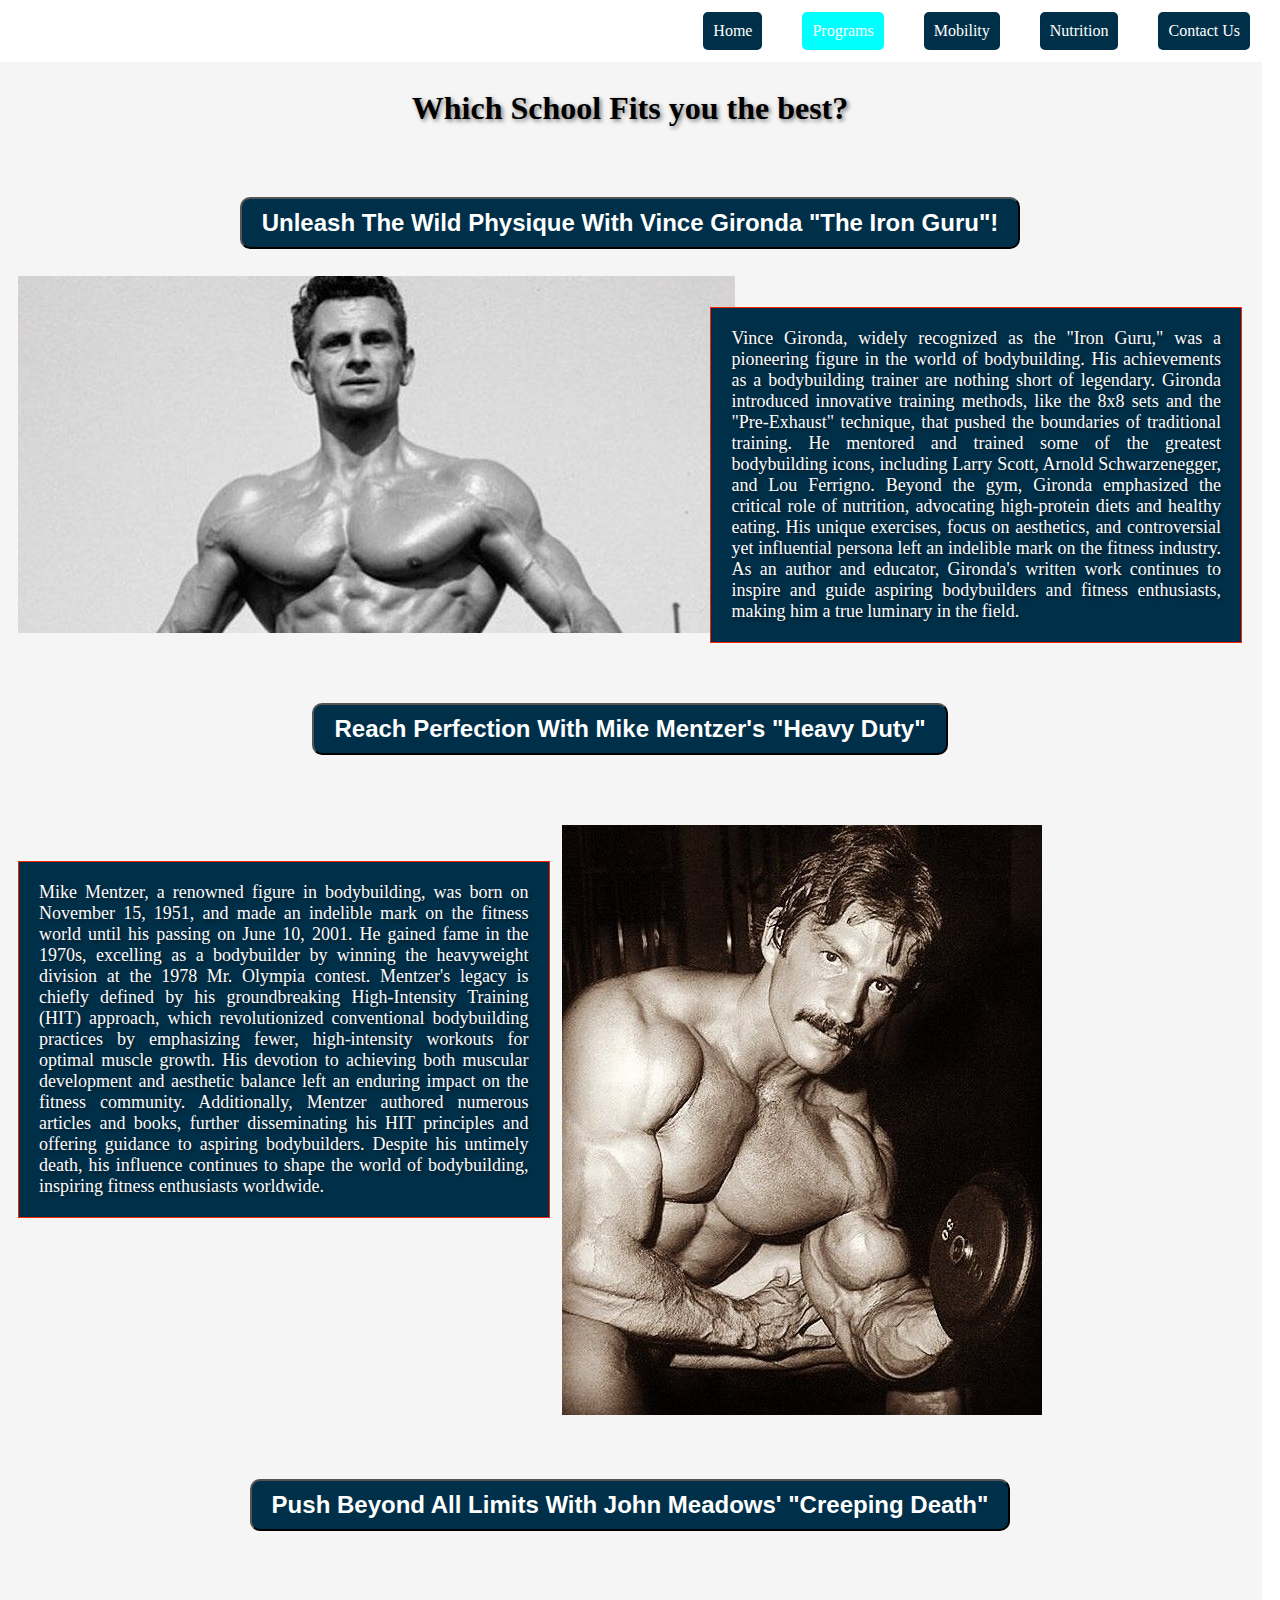
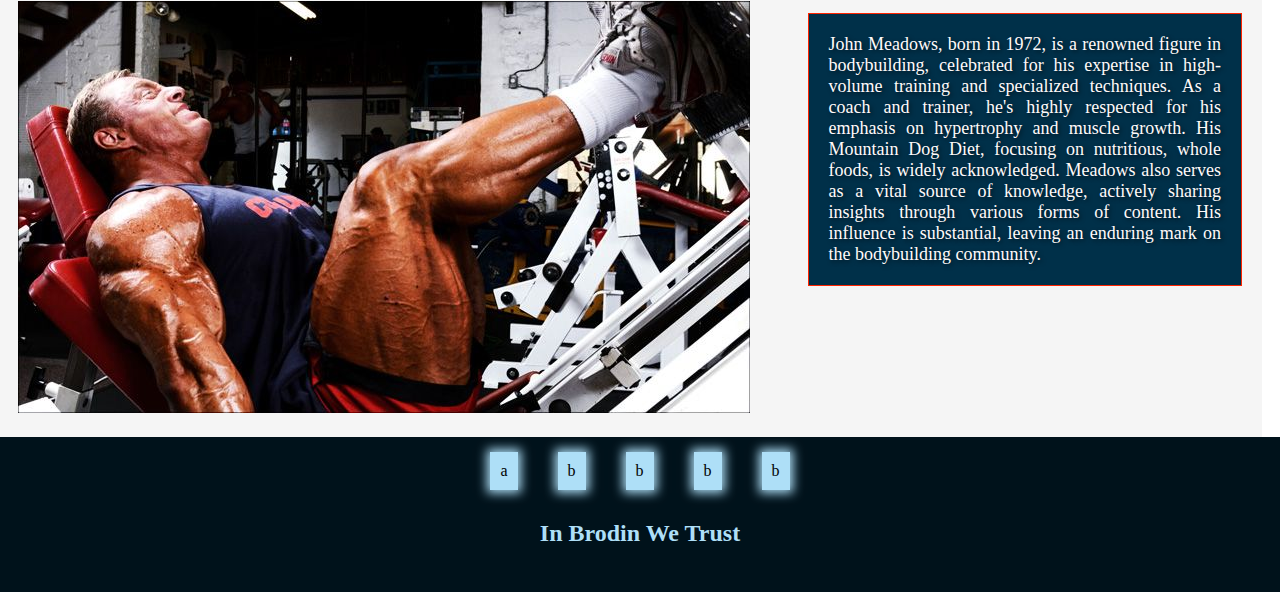
<file: Brodin/paths.html>
<!DOCTYPE html>
<html lang="en">
<head>
    <meta charset="UTF-8">
    <meta name="viewport" content="width=device-width, initial-scale=1.0">
    <title>Brodin - Bodybuilding Paths</title>
    <link rel="stylesheet" href="CSS/paths.css">
</head>
<body >
    <nav>
        <div class="brand">
           <p></p>
        </div>
        <ul><li><a href="/index.html">Home</a></li>
            <li style="background-color: cyan;"><a href="/paths.html">Programs</a></li>
            <li><a href="/Mobility.html">Mobility</a></li>
            <li><a href="/nutrition.html">Nutrition</a></li>
            <li><a href="/contact.html">Contact Us</a></li>
    </ul></nav>
    <div class="main">
        <h1>Which School Fits you the best?</h1>
        <div class="vince">
            <div class="center-button">
                <button><a href="/vince.html">Unleash The Wild Physique  With Vince Gironda "The Iron Guru"!</a></button>
            </div>
<!--             
            <h2><a href="/vince.html">Unleash The Wild Physique With Vince Gironda "The Iron Guru"!</a></h2> -->
            <div class="vince-info">
                <div class="vince-pic">
                    <img src="images/The History of Vince Gironda, Low Carb Pioneer and Bodybuilding Great.jpg" alt="">
                </div>
                <div class="vince-bg">
                    Vince Gironda, widely recognized as the "Iron Guru," was a pioneering figure in the world of bodybuilding. His achievements as a bodybuilding trainer are nothing short of legendary. Gironda introduced innovative training methods, like the 8x8 sets and the "Pre-Exhaust" technique, that pushed the boundaries of traditional training. He mentored and trained some of the greatest bodybuilding icons, including Larry Scott, Arnold Schwarzenegger, and Lou Ferrigno. Beyond the gym, Gironda emphasized the critical role of nutrition, advocating high-protein diets and healthy eating. His unique exercises, focus on aesthetics, and controversial yet influential persona left an indelible mark on the fitness industry. As an author and educator, Gironda's written work continues to inspire and guide aspiring bodybuilders and fitness enthusiasts, making him a true luminary in the field.
                </div>
            </div>
        </div>

        <div class="Mentzer">
            <div class="center-button">
                <button><a href="/mentzer.html">Reach Perfection With Mike Mentzer's "Heavy Duty"</a></button>
            </div>
            
            <div class="Mentzer-info">
               
                <div class="Mentzer-bg">
                    Mike Mentzer, a renowned figure in bodybuilding, was born on November 15, 1951, and made an indelible mark on the fitness world until his passing on June 10, 2001. He gained fame in the 1970s, excelling as a bodybuilder by winning the heavyweight division at the 1978 Mr. Olympia contest. Mentzer's legacy is chiefly defined by his groundbreaking High-Intensity Training (HIT) approach, which revolutionized conventional bodybuilding practices by emphasizing fewer, high-intensity workouts for optimal muscle growth. His devotion to achieving both muscular development and aesthetic balance left an enduring impact on the fitness community. Additionally, Mentzer authored numerous articles and books, further disseminating his HIT principles and offering guidance to aspiring bodybuilders. Despite his untimely death, his influence continues to shape the world of bodybuilding, inspiring fitness enthusiasts worldwide.
                </div>
                <div class="Mentzer-pic">
                    <img src="images/Mike mentzer1.jpg" alt="">
                </div>
            </div>
        </div>

        <div class="Meadows">
            <div class="center-button">
                <button><a href="/meadows.html">Push Beyond All Limits With John Meadows' "Creeping Death"</a></button>
            </div>
            
            <div class="Meadows-info">
                <div class="Meadows-pic">
                    <img src='images/John Meadows Got Shredded by "Accident".jpg' alt="">
                </div>
                <div class="Meadows-bg">
                    John Meadows, born in 1972, is a renowned figure in bodybuilding, celebrated for his expertise in high-volume training and specialized techniques. As a coach and trainer, he's highly respected for his emphasis on hypertrophy and muscle growth. His Mountain Dog Diet, focusing on nutritious, whole foods, is widely acknowledged. Meadows also serves as a vital source of knowledge, actively sharing insights through various forms of content. His influence is substantial, leaving an enduring mark on the bodybuilding community.
                </div>
            </div>
        </div>
        
    </div>

    <footer>
        <ul>
        <li>a</li>
        <li>b</li>
        <li>b</li>
        <li>b</li>
        <li>b</li></ul>
        <h2>In Brodin We Trust</h2>
    </footer>
    
</body>
</html>
</file>
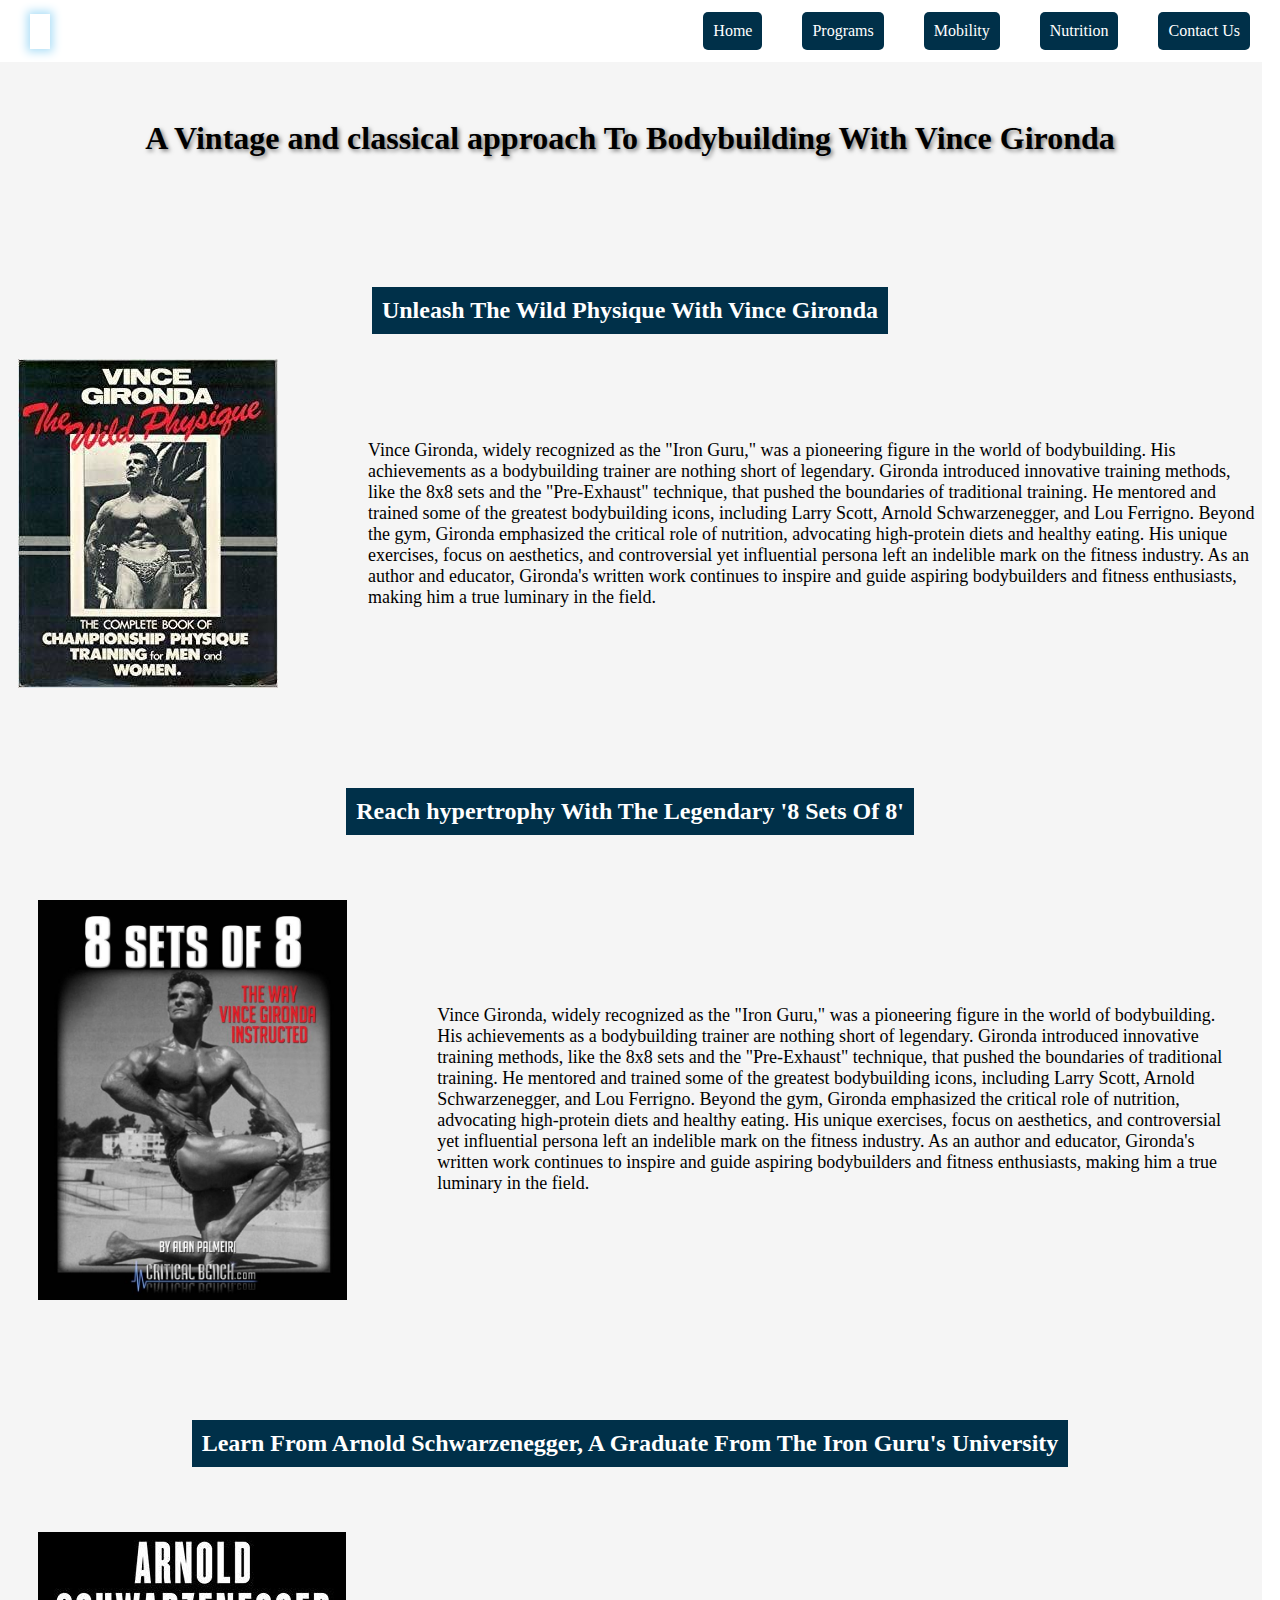
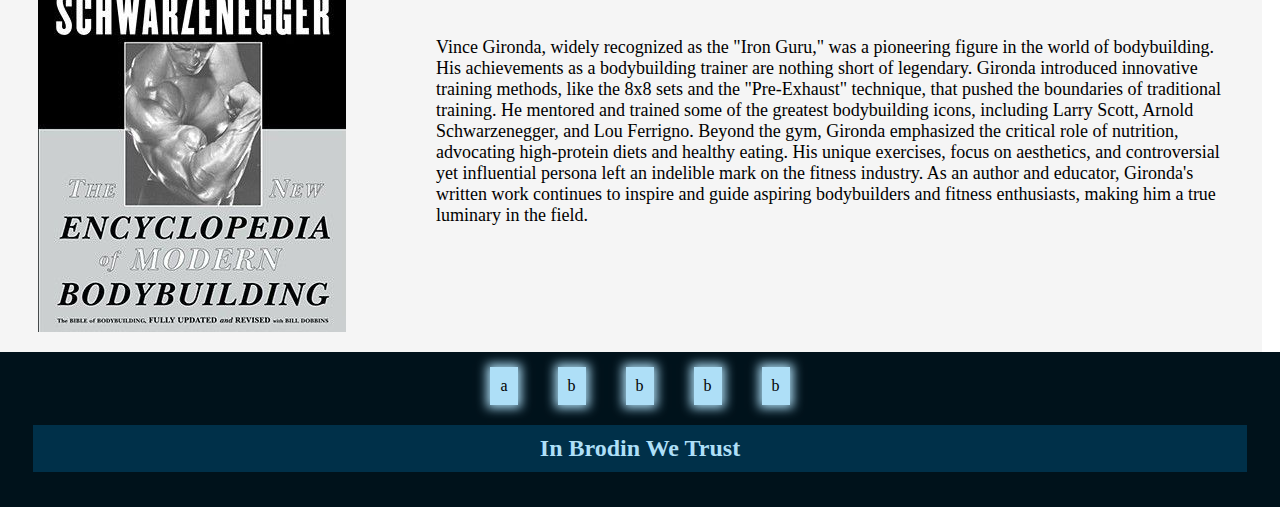
<file: Brodin/vince.html>
<!DOCTYPE html>
<html lang="en">
<head>
    <meta charset="UTF-8">
    <meta name="viewport" content="width=device-width, initial-scale=1.0">
    <title>Brodin - Bodybuilding Paths</title>
    <link rel="stylesheet" href="CSS/vince.css">
</head>
<body >
    <nav>
        <div class="brand">
           <p></p>
        </div>
        <ul>
            <li><a href="/index.html">Home</a></li>
            <li><a href="/paths.html">Programs</a></li>
            <li><a href="/Mobility.html">Mobility</a></li>
            <li><a href="/nutrition.html">Nutrition</a></li>
            <li><a href="/contact.html">Contact Us</a></li>
    </ul></nav>
    <div class="main">

        <h1 style="margin-top: 50px;">A Vintage and classical approach To Bodybuilding With Vince Gironda </h1>
        <h2 style="margin-top: 100px;
        margin-bottom: -5px;">Unleash The Wild Physique With Vince Gironda</h2>
        <div class="vince">
            
            <div class="vince-info">
                <div class="image-description-container">
                    <img src="images/Unleashing The Wild Physique by Vince Gironda - Digital.jpg" alt="Your Image">
                    <p>Vince Gironda, widely recognized as the "Iron Guru," was a pioneering figure in the world of bodybuilding. His achievements as a bodybuilding trainer are nothing short of legendary. Gironda introduced innovative training methods, like the 8x8 sets and the "Pre-Exhaust" technique, that pushed the boundaries of traditional training. He mentored and trained some of the greatest bodybuilding icons, including Larry Scott, Arnold Schwarzenegger, and Lou Ferrigno. Beyond the gym, Gironda emphasized the critical role of nutrition, advocating high-protein diets and healthy eating. His unique exercises, focus on aesthetics, and controversial yet influential persona left an indelible mark on the fitness industry. As an author and educator, Gironda's written work continues to inspire and guide aspiring bodybuilders and fitness enthusiasts, making him a true luminary in the field.</p>
                  </div>
                  
                <!-- <div class="vince-pic">
                    <img src="images/Unleashing The Wild Physique by Vince Gironda - Digital.jpg" alt="">
                </div>
                <div class="vince-bg">
                    Vince Gironda, widely recognized as the "Iron Guru," was a pioneering figure in the world of bodybuilding. His achievements as a bodybuilding trainer are nothing short of legendary. Gironda introduced innovative training methods, like the 8x8 sets and the "Pre-Exhaust" technique, that pushed the boundaries of traditional training. He mentored and trained some of the greatest bodybuilding icons, including Larry Scott, Arnold Schwarzenegger, and Lou Ferrigno. Beyond the gym, Gironda emphasized the critical role of nutrition, advocating high-protein diets and healthy eating. His unique exercises, focus on aesthetics, and controversial yet influential persona left an indelible mark on the fitness industry. As an author and educator, Gironda's written work continues to inspire and guide aspiring bodybuilders and fitness enthusiasts, making him a true luminary in the field.
                </div> -->
            </div>
        </div>

        
        <h2 style="margin-top: 100px;
        margin-bottom: -5px;">Reach hypertrophy With The Legendary '8 Sets Of 8'</h2>
        <div class="Mentzer">
            
            <div class="Mentzer-info">
                <div class="image-description-container">
                    <img src="images/8 Sets of 8: The Way Vince Gironda Insructed.jpg" style="max-height: 400px;" alt="Your Image">
                    <p>Vince Gironda, widely recognized as the "Iron Guru," was a pioneering figure in the world of bodybuilding. His achievements as a bodybuilding trainer are nothing short of legendary. Gironda introduced innovative training methods, like the 8x8 sets and the "Pre-Exhaust" technique, that pushed the boundaries of traditional training. He mentored and trained some of the greatest bodybuilding icons, including Larry Scott, Arnold Schwarzenegger, and Lou Ferrigno. Beyond the gym, Gironda emphasized the critical role of nutrition, advocating high-protein diets and healthy eating. His unique exercises, focus on aesthetics, and controversial yet influential persona left an indelible mark on the fitness industry. As an author and educator, Gironda's written work continues to inspire and guide aspiring bodybuilders and fitness enthusiasts, making him a true luminary in the field.</p>
                  </div>
               
                <!-- <div class="Mentzer-bg">
                    Mike Mentzer, a renowned figure in bodybuilding, was born on November 15, 1951, and made an indelible mark on the fitness world until his passing on June 10, 2001. He gained fame in the 1970s, excelling as a bodybuilder by winning the heavyweight division at the 1978 Mr. Olympia contest. Mentzer's legacy is chiefly defined by his groundbreaking High-Intensity Training (HIT) approach, which revolutionized conventional bodybuilding practices by emphasizing fewer, high-intensity workouts for optimal muscle growth. His devotion to achieving both muscular development and aesthetic balance left an enduring impact on the fitness community. Additionally, Mentzer authored numerous articles and books, further disseminating his HIT principles and offering guidance to aspiring bodybuilders. Despite his untimely death, his influence continues to shape the world of bodybuilding, inspiring fitness enthusiasts worldwide.
                </div>
                <div class="Mentzer-pic">
                    <img src="images/8 Sets of 8: The Way Vince Gironda Insructed.jpg" alt="">
                </div> -->
            </div>
        </div>

        <h2 style="margin-top: 100px;
        margin-bottom: -5px;">Learn From Arnold Schwarzenegger, A Graduate From The Iron Guru's University </h2>
        <div class="Meadows">
            
            <div class="Meadows-info">
                <div class="image-description-container">
                    <img src="images/The New Encyclopedia of Modern Bodybuilding.jpg" alt="Your Image">
                    <p>Vince Gironda, widely recognized as the "Iron Guru," was a pioneering figure in the world of bodybuilding. His achievements as a bodybuilding trainer are nothing short of legendary. Gironda introduced innovative training methods, like the 8x8 sets and the "Pre-Exhaust" technique, that pushed the boundaries of traditional training. He mentored and trained some of the greatest bodybuilding icons, including Larry Scott, Arnold Schwarzenegger, and Lou Ferrigno. Beyond the gym, Gironda emphasized the critical role of nutrition, advocating high-protein diets and healthy eating. His unique exercises, focus on aesthetics, and controversial yet influential persona left an indelible mark on the fitness industry. As an author and educator, Gironda's written work continues to inspire and guide aspiring bodybuilders and fitness enthusiasts, making him a true luminary in the field.</p>
                  </div>
            </div>
        </div>
        
    </div>

    <footer>
        <ul>
        <li>a</li>
        <li>b</li>
        <li>b</li>
        <li>b</li>
        <li>b</li></ul>
        <h2>In Brodin We Trust</h2>
    </footer>
    
</body>
</html>
</file>
<file: Brodin/CSS/index.css>
/* Style the navbar */
nav {
    background-color: white; /* Background color for the navbar */
    padding: 12px;
    margin-left: -10px;
    margin-right: -10px;
    display: flex;
    align-items: center; /* Vertically center the brand and menu items */
    justify-content: space-between; /* Create space between brand and menu */
    margin-top: -10px;
    position: sticky;
    top: 0; /* Stick the navbar at the top of the viewport */
    z-index: 100;
}

body {
    margin: 0;
    padding: 0;
    background-size: cover;
    background-repeat: no-repeat;
    background-attachment: fixed;
    height: 100vh;
    transition: background-color 1s ease; /* Use background-color transition */
}

.brand {
    font-size: 15px; /* Adjust the font size as needed */
    margin-left: 20px; /* Add spacing to the left of the brand */
    color: #ff2400;
    box-shadow: 0 0 10px 3px #AEDFF7; /* Apply a blurred border effect */
    padding: 10px;
    text-shadow: 2px 2px 4px rgba(0, 0, 0, 0.5), -2px -2px 30px rgba(255, 0, 0, 0.5);
}


nav ul {
    list-style: none;
    padding: 0;
    margin: 0;
    display: flex; /* Display list items in a row */
    justify-content: flex-end;
}

/* Style the navigation items */
nav li {
    margin-right: 20px; /* Add spacing between items */
    margin-left: 20px; /* Add spacing between items */
    padding: 10px;
    background-color: #003049;
    border-radius: 5px;
}


/* Style the navigation links */
nav a {
    text-decoration: none;
    color: white;
}

/* Change link color on hover */
nav a:hover {
    color:white; /* Change link color on hover */
    padding: 10px;
}

footer {
    background-color: #00121b; /* Background color for the navbar */
    padding: 10px;
    margin-left: -10px;
    margin-right: -10px;
}


footer ul {
    list-style: none;
    padding: 0;
    margin: 0;
    display: flex; /* Display list items in a row */
    justify-content: center;
}

/* Style the navigation items */
footer li {
   
    margin-right: 20px; /* Add spacing between items */
    margin-left: 20px; /* Add spacing between items */
    padding: 10px;
    background-color: #003049;
     /* Apply a blurred border effect */
}

footer h2 {
    text-align: center;
}


/* Apply styles to the centered div */
.welcome {
    width: 90%; /* Set a fixed width or use percentages as needed */
    margin-top: 230px;
    text-align: center; /* Center content horizontally */
    margin-left: 50px;
    
}


 .main {
    display: flex;
    height: 100vh;
    
    margin: 0;
    padding: 0;
    
    background-repeat: no-repeat;
    background-attachment: fixed;
    transition: background-color 3s ease;
    background-position: center center; background-size: 100% 100%;  height: 100vh; width: 100vw;
}  


h1 {
   
    color: #fdf0d5;
    font-size: 50px; /* Adjust font size */
    line-height: 2; /* Adjust line height */
    text-shadow: 2px 2px 4px rgba(0, 0, 0, 0.5);
    
}
</file>
<file: Brodin/CSS/contact.css>
/* Style the navbar */
nav {
    background-color: white; /* Background color for the navbar */
    padding: 12px;
    margin-left: -50px;
    margin-right: -15px;
    display: flex;
    align-items: center; /* Vertically center the brand and menu items */
    justify-content: space-between; /* Create space between brand and menu */
    margin-top: -10px;
    position: sticky;
    top: 0; /* Stick the navbar at the top of the viewport */
    z-index: 100;
}
.brand {
    font-size: 15px; /* Adjust the font size as needed */
    margin-left: 20px; /* Add spacing to the left of the brand */
    color: #ff2400;
    box-shadow: 0 0 10px 3px #AEDFF7; /* Apply a blurred border effect */
    padding: 10px;
    text-shadow: 2px 2px 4px rgba(0, 0, 0, 0.5), -2px -2px 30px rgba(255, 0, 0, 0.5);
}


nav ul {
    list-style: none;
    padding: 0;
    margin: 0;
    display: flex; /* Display list items in a row */
    justify-content: flex-end;
}

/* Style the navigation items */
nav li {
    margin-right: 20px; /* Add spacing between items */
    margin-left: 20px; /* Add spacing between items */
    padding: 10px;
    background-color: #003049;
    border-radius: 5px;
}


/* Style the navigation links */
nav a {
    text-decoration: none;
    color: white;
}

/* Change link color on hover */
nav a:hover {    margin-left: -10px;
    margin-right: -10px;
    color:white; /* Change link color on hover */
    padding: 10px;
}

footer {
    background-color: #00121b; /* Background color for the navbar */
    padding: 10px;
    margin-left: -50px;
    margin-right: -50px;
    
}


footer ul {
    list-style: none;
    padding: 0;
    margin: 0;
    display: flex; /* Display list items in a row */
    justify-content: center;
}

/* Style the navigation items */
footer li {
   
    margin-right: 20px; /* Add spacing between items */
    margin-left: 20px; /* Add spacing between items */
    padding: 10px;
    background-color: #003049;
     /* Apply a blurred border effect */
}

footer h2 {
    text-align: center;
}



.main {
    font-family: Arial, sans-serif;
    display: flex;
    justify-content: center;
    align-items: center;
    height: 100vh;
    margin: 0;
    margin-left: -10px;
}


.contact-container {
    width: 50%;
    margin: 0 auto;
    color: white;
}

.form-group {
    margin: 10px 0;
}

label {
    display: block;
    font-size: large;
}

input[type="text"], textarea {
    width: 100%;
    padding: 10px;
    margin-top: 5px;
    margin-bottom: 10px;
    border: 1px solid #ccc;
    border-radius: 4px;
}

input[type="submit"] {
    background-color: #ff2400;
    color: #fff;
    padding: 10px 20px;
    border: none;
    border-radius: 4px;
    cursor: pointer;
}

input[type="submit"]:hover {
    background-color: darkred;
}

.button-container {
    display: flex;
    justify-content: flex-end; /* Move the button to the right */
}
</file>
<file: Brodin/CSS/vince.css>
/* Style the navbar */
nav {
    background-color: white; /* Background color for the navbar */
    padding: 12px;
    margin-left: -10px;
    margin-right: -10px;
    display: flex;
    align-items: center; /* Vertically center the brand and menu items */
    justify-content: space-between; /* Create space between brand and menu */
    margin-top: -10px;
    position: sticky;
    top: 0; /* Stick the navbar at the top of the viewport */
    z-index: 100;
}
.brand {
    font-size: 15px; /* Adjust the font size as needed */
    margin-left: 20px; /* Add spacing to the left of the brand */
    color: #ff2400;
    box-shadow: 0 0 10px 3px #AEDFF7; /* Apply a blurred border effect */
    padding: 10px;
    text-shadow: 2px 2px 4px rgba(0, 0, 0, 0.5), -2px -2px 30px rgba(255, 0, 0, 0.5);
}


nav ul {
    list-style: none;
    padding: 0;
    margin: 0;
    display: flex; /* Display list items in a row */
    justify-content: flex-end;
}

/* Style the navigation items */
nav li {
   
    margin-right: 20px; /* Add spacing between items */
    margin-left: 20px; /* Add spacing between items */
    padding: 10px;
    background-color: #003049;
    border-radius: 5px;
}

nav li:hover {
    box-shadow: 0 0 10px 3px #ff2400;
    
}

/* Style the navigation links */
nav a {
    text-decoration: none;
    color: white;
}

/* Change link color on hover */
nav a:hover {
    color:white; /* Change link color on hover */
    padding: 10px;
}

footer {
    background-color: #00121b; /* Background color for the navbar */
    padding: 15px;
    margin-left: -10px;
    margin-right: -10px;
}


footer ul {
    list-style: none;
    padding: 0;
    margin: 0;
    display: flex; /* Display list items in a row */
    justify-content: center;
}

/* Style the navigation items */
footer li {
   
    margin-right: 20px; /* Add spacing between items */
    margin-left: 20px; /* Add spacing between items */
    padding: 10px;
    background-color: #AEDFF7;
    box-shadow: 0 0 10px 3px #AEDFF7; /* Apply a blurred border effect */
}

footer h2 {
    color: #AEDFF7;
    text-align: center;
}


/* Apply styles to the centered div */
.welcome {
    width: 90%; /* Set a fixed width or use percentages as needed */
    height: 200px; /* Set a fixed height or use percentages as needed */
    text-align: center; /* Center content horizontally */
    
}


.main {
    flex:1;
    display: flex;
    flex-direction: column;
    align-items: center;
    width:100%;
    margin-left: -10px;
    margin-right: -10px;
    background-color: whitesmoke;
}

.main a {
    text-decoration: none;
    color: white;
    
    padding: 10px;
}

/* Change link color on hover */
.main a:hover {
    color:white; /* Change link color on hover */
    padding: 10px;
    background-color: #003049;
}


h2 {
    background-color: #003049;
}

.center-button {
    text-align: center;
    /* Optionally, you can use other CSS properties to style the container */
  }

button {
    color:white; /* Change link color on hover */
    padding: 10px;
    background-color: #003049;
    margin: 20px;
    color: white;
    text-shadow: 2px 2px 4px white(0, 0, 0, 0.5);
    border-radius: 10px;
    font-size: x-large;
    font-weight: bold;
    font-family: 'Arial', sans-serif;
}

button:hover{
    padding: 20px;
}


h1 {
    margin: 20px;
    /* color: snow; */
    padding: 10px;
    text-shadow: 2px 2px 4px rgba(0, 0, 0, 0.5);
    
}

.vince{
    margin-top: 30px;
}

/* .vince-info {
    display: flex;
    
    flex-direction: row;
    justify-content: space-between;
    align-content: flex-start; 
} */

.image-description-container {
    display: flex;
    align-items: center; /* Vertically center the items */
  }
  
  .image-description-container img {
    max-width: 800px; /* Adjust the max-width as needed */
    margin-right: 90px; /* Add spacing between the image and text */
    margin-left: 20px;
  }
  
  .image-description-container p {
    margin-left: 10; /* Remove default margin from the paragraph */
    font-size: large;
  }
  

.vince-pic {
    flex: 1;
  min-width: 0; /* Ensure items can shrink to fit content */
  padding: 0px; /* Optional: Add padding for spacing */
  
}
.vince-bg {
    background-color: #003049;
    color: snow;
    padding: 20px;
    text-align: justify;
    text-shadow: 2px 2px 4px rgba(0, 0, 0, 0.5);
    font-size: large;
    flex: 1;
  min-width: 0; /* Ensure items can shrink to fit content */
  padding: 10px; /* Optional: Add padding for spacing */
  
    
}

.Mentzer {
    margin: 20px;
    
}

.Mentzer-info {
    display: flex;
    align-items: center;
    flex-direction: row;
    justify-content: space-between;
    margin-top: 50px;
    
}

.Mentzer-pic {
    max-width: 40%;
    margin-right: 200px;
}
.Mentzer-bg {
    background-color: #003049;
    color: snow;
    max-width: 40%;
    padding: 20px;
    border: 1px solid #ff2400;
    text-align: justify;
    text-shadow: 2px 2px 4px rgba(0, 0, 0, 0.5);
    font-size: large;
    margin-top: 38px;
    margin-top: -165px;
}

.Meadows {
    margin: 20px;
    
}

.Meadows-info {
    display: flex;
    align-items: center;
    flex-direction: row;
    justify-content: space-between;
    margin-top: 50px;
    
}

.Meadows-pic {
    max-width: 40%;
    margin-right: 300px;
}
.Meadows-bg {
    background-color: #003049;
    color: snow;
    max-width: 40%;
    padding: 20px;
    border: 1px solid #ff2400;
    text-align: justify;
    text-shadow: 2px 2px 4px rgba(0, 0, 0, 0.5);
    font-size: large;
    margin-top: 38px;
    margin-top: -120px;
}

h2 {
    text-align: center;
    margin: 20px;
    color: white;
    padding: 10px;
    text-shadow: 2px 2px 4px white(0, 0, 0, 0.5);
    
}

img {
    max-height: 400px;
    max-width: 500px;
}
</file>
<file: Brodin/CSS/mobility.css>
/* Style the navbar */
nav {
    background-color: white; /* Background color for the navbar */
    padding: 12px;
    margin-left: -10px;
    margin-right: -10px;
    display: flex;
    align-items: center; /* Vertically center the brand and menu items */
    justify-content: space-between; /* Create space between brand and menu */
    margin-top: -10px;
    position: sticky;
    top: 0; /* Stick the navbar at the top of the viewport */
    z-index: 100;
}


nav ul {
    list-style: none;
    padding: 0;
    margin: 0;
    display: flex; /* Display list items in a row */
    justify-content: flex-end;
}

/* Style the navigation items */
nav li {
   
    margin-right: 20px; /* Add spacing between items */
    margin-left: 20px; /* Add spacing between items */
    padding: 10px;
    background-color: #003049;
    border-radius: 5px;
}


/* Style the navigation links */
nav a {
    text-decoration: none;
    color: white;
}

/* Change link color on hover */
nav a:hover {
    color:white; /* Change link color on hover */
    padding: 10px;
}

footer {
    background-color: #00121b; /* Background color for the navbar */
    padding: 15px;
    margin-left: -10px;
    margin-right: -10px;
}


footer ul {
    list-style: none;
    padding: 0;
    margin: 0;
    display: flex; /* Display list items in a row */
    justify-content: center;
}

/* Style the navigation items */
footer li {
   
    margin-right: 20px; /* Add spacing between items */
    margin-left: 20px; /* Add spacing between items */
    padding: 10px;
    background-color: #AEDFF7;
    box-shadow: 0 0 10px 3px #AEDFF7; /* Apply a blurred border effect */
}

footer h2 {
    color: #AEDFF7;
    text-align: center;
}


/* Apply styles to the centered div */


.main {
    flex:1;
    display: flex;
    flex-direction: column;
    align-items: center;
    width:100%;
    margin-left: -10px;
    margin-right: -10px;
    background-color: whitesmoke;
}

.main a {
    text-decoration: none;
    color: white;
    
    padding: 10px;
}

/* Change link color on hover */
.main a:hover {
    color:white; /* Change link color on hover */
    padding: 10px;
    background-color: #003049;
}


.main h2 {
    background-color: #003049;
}

.center-button {
    text-align: center;
    /* Optionally, you can use other CSS properties to style the container */
  }

button {
    color:white; /* Change link color on hover */
    padding: 10px;
    background-color: #003049;
    margin: 20px;
    color: white;
    text-shadow: 2px 2px 4px white(0, 0, 0, 0.5);
    border-radius: 10px;
    font-size: x-large;
    font-weight: bold;
    font-family: 'Arial', sans-serif;
}

button:hover{
    padding: 20px;
}


h1 {
    margin: 20px;
    /* color: snow; */
    padding: 10px;
    text-shadow: 2px 2px 4px rgba(0, 0, 0, 0.5);
    
}

.vince{
    margin: 20px;
    
}

.vince-info {
    display: flex;
    align-items: center;
    flex-direction: row;
    justify-content: space-between;
    
}

.vince-pic {
    max-width: 40%;
    margin-right: 200px;
}
.vince-bg {
    background-color: #003049;
    color: snow;
    max-width: 40%;
    padding: 20px;
    border: 1px solid #ff2400;
    text-align: justify;
    text-shadow: 2px 2px 4px rgba(0, 0, 0, 0.5);
    font-size: large;
    margin-top: 38px;
}

.Mentzer {
    margin: 20px;
    
}

.Mentzer-info {
    display: flex;
    align-items: center;
    flex-direction: row;
    justify-content: space-between;
    margin-top: 50px;
    
}

.Mentzer-pic {
    max-width: 40%;
    margin-right: 200px;
}
.Mentzer-bg {
    background-color: #003049;
    color: snow;
    max-width: 40%;
    padding: 20px;
    border: 1px solid #ff2400;
    text-align: justify;
    text-shadow: 2px 2px 4px rgba(0, 0, 0, 0.5);
    font-size: large;
    margin-top: 38px;
    margin-top: -165px;
}

.Meadows {
    margin: 20px;
    
}

.Meadows-info {
    display: flex;
    align-items: center;
    flex-direction: row;
    justify-content: space-between;
    margin-top: 20px;
    
}

.Meadows-pic {
    max-width: 40%;
    
}

.starret-more {
    margin-bottom: 300px;
    margin-left: 50px;
    margin-right: 50px;
    text-align: justify;
    
}

.mobility-info{
    margin-left: 30px;
    margin-right: 30px;
    text-align: justify;
}

.Meadows-bg {
    max-width: 40%;
    padding: 20px;
    text-align: justify;
    font-size: large;
}

h2 {
    text-align: center;
    margin: 20px;
    color: white;
    padding: 10px;
    text-shadow: 2px 2px 4px white(0, 0, 0, 0.5);
    
}

.container {
    max-width: 400px;
    max-height: 500px;
    display: inline-block;
    text-align: center;
    border: 1px solid #ccc;
    padding: 10px;
    margin: 10px;
    box-sizing: border-box; /* Include padding and border in the width */
}

.container img {
    max-width: 100%;
    height: auto;
}
</file>
<file: Brodin/CSS/nutrition.css>
/* Style the navbar */
nav {
    background-color: white; /* Background color for the navbar */
    padding: 12px;
    margin-left: -10px;
    margin-right: -10px;
    display: flex;
    align-items: center; /* Vertically center the brand and menu items */
    justify-content: space-between; /* Create space between brand and menu */
    margin-top: -10px;
    position: sticky;
    top: 0; /* Stick the navbar at the top of the viewport */
    z-index: 100;
}


nav ul {
    list-style: none;
    padding: 0;
    margin: 0;
    display: flex; /* Display list items in a row */
    justify-content: flex-end;
}

/* Style the navigation items */
nav li {
   
    margin-right: 20px; /* Add spacing between items */
    margin-left: 20px; /* Add spacing between items */
    padding: 10px;
    background-color: #003049;
    border-radius: 5px;
}


/* Style the navigation links */
nav a {
    text-decoration: none;
    color: white;
}

/* Change link color on hover */
nav a:hover {
    color:white; /* Change link color on hover */
    padding: 10px;
}

footer {
    background-color: #00121b; /* Background color for the navbar */
    padding: 15px;
    margin-left: -10px;
    margin-right: -10px;
}


footer ul {
    list-style: none;
    padding: 0;
    margin: 0;
    display: flex; /* Display list items in a row */
    justify-content: center;
}

/* Style the navigation items */
footer li {
   
    margin-right: 20px; /* Add spacing between items */
    margin-left: 20px; /* Add spacing between items */
    padding: 10px;
    background-color: #AEDFF7;
    box-shadow: 0 0 10px 3px #AEDFF7; /* Apply a blurred border effect */
}

footer h2 {
    color: #AEDFF7;
    text-align: center;
}


/* Apply styles to the centered div */


.main {
    flex:1;
    display: flex;
    flex-direction: column;
    align-items: center;
    width:100%;
    margin-left: -10px;
    margin-right: -10px;
    background-color: whitesmoke;
}

.main a {
    text-decoration: none;
    color: white;
    
    padding: 10px;
}

/* Change link color on hover */
.main a:hover {
    color:white; /* Change link color on hover */
    padding: 10px;
    background-color: #003049;
}


.main h2 {
    background-color: #003049;
}

.center-button {
    text-align: center;
    /* Optionally, you can use other CSS properties to style the container */
  }

button {
    color:white; /* Change link color on hover */
    padding: 10px;
    background-color: #003049;
    margin: 20px;
    color: white;
    text-shadow: 2px 2px 4px white(0, 0, 0, 0.5);
    border-radius: 10px;
    font-size: x-large;
    font-weight: bold;
    font-family: 'Arial', sans-serif;
}

button:hover{
    padding: 20px;
}


h1 {
    margin: 20px;
    /* color: snow; */
    padding: 10px;
    text-shadow: 2px 2px 4px rgba(0, 0, 0, 0.5);
    
}

.vince{
    margin: 20px;
    
}

.vince-info {
    display: flex;
    align-items: center;
    flex-direction: row;
    justify-content: space-between;
    
}

.vince-pic {
    max-width: 40%;
    margin-right: 200px;
}
.vince-bg {
    background-color: #003049;
    color: snow;
    max-width: 40%;
    padding: 20px;
    border: 1px solid #ff2400;
    text-align: justify;
    text-shadow: 2px 2px 4px rgba(0, 0, 0, 0.5);
    font-size: large;
    margin-top: 38px;
}

.Mentzer {
    margin: 20px;
    
}

.Mentzer-info {
    display: flex;
    align-items: center;
    flex-direction: row;
    justify-content: space-between;
    margin-top: 50px;
    
}

.Mentzer-pic {
    max-width: 40%;
    margin-right: 200px;
}
.Mentzer-bg {
    background-color: #003049;
    color: snow;
    max-width: 40%;
    padding: 20px;
    border: 1px solid #ff2400;
    text-align: justify;
    text-shadow: 2px 2px 4px rgba(0, 0, 0, 0.5);
    font-size: large;
    margin-top: 38px;
    margin-top: -165px;
}

.Meadows {
    margin: 20px;
    
}

.Meadows-info {
    display: flex;
    align-items: center;
    flex-direction: row;
    justify-content: space-between;
    margin-top: 20px;
    
}

.Meadows-pic {
    max-width: 40%;
    
}

.starret-more {
    margin-bottom: 300px;
    margin-left: 50px;
    margin-right: 50px;
    text-align: justify;
    
}

.mobility-info{
    margin-left: 30px;
    margin-right: 30px;
    text-align: justify;
}

.Meadows-bg {
    max-width: 40%;
    padding: 20px;
    text-align: justify;
    font-size: large;
}

h2 {
    text-align: center;
    margin: 20px;
    color: white;
    padding: 10px;
    text-shadow: 2px 2px 4px white(0, 0, 0, 0.5);
    
}

.container {
    max-width: 400px;
    max-height: 500px;
    display: inline-block;
    text-align: center;
    border: 1px solid #ccc;
    padding: 10px;
    margin: 10px;
    box-sizing: border-box; /* Include padding and border in the width */
}

.container img {
    max-width: 100%;
    height: auto;
}

.custom-container {
    display: flex;
    align-items: center;
    margin-top: 80px;
}

.image-box {
    flex: 1;
    padding: 10px;
}

.description-box {
    flex: 1;
    padding: 10px;
}

.description {
    margin: 0;
}
</file>
<file: Brodin/CSS/paths.css>
/* Style the navbar */
nav {
    background-color: white; /* Background color for the navbar */
    padding: 12px;
    margin-left: -10px;
    margin-right: -10px;
    display: flex;
    align-items: center; /* Vertically center the brand and menu items */
    justify-content: space-between; /* Create space between brand and menu */
    margin-top: -10px;
    position: sticky;
    top: 0; /* Stick the navbar at the top of the viewport */
    z-index: 100;
}



nav ul {
    list-style: none;
    padding: 0;
    margin: 0;
    display: flex; /* Display list items in a row */
    justify-content: flex-end;
}

/* Style the navigation items */
nav li {
   
    margin-right: 20px; /* Add spacing between items */
    margin-left: 20px; /* Add spacing between items */
    padding: 10px;
    background-color: #003049;
    border-radius: 5px;
}



/* Style the navigation links */
nav a {
    text-decoration: none;
    color: white;
}

/* Change link color on hover */
nav a:hover {
    color:white; /* Change link color on hover */
    padding: 10px;
}

footer {
    background-color: #00121b; /* Background color for the navbar */
    padding: 15px;
    margin-left: -10px;
    margin-right: -10px;
}


footer ul {
    list-style: none;
    padding: 0;
    margin: 0;
    display: flex; /* Display list items in a row */
    justify-content: center;
}

/* Style the navigation items */
footer li {
   
    margin-right: 20px; /* Add spacing between items */
    margin-left: 20px; /* Add spacing between items */
    padding: 10px;
    background-color: #AEDFF7;
    box-shadow: 0 0 10px 3px #AEDFF7; /* Apply a blurred border effect */
}

footer h2 {
    color: #AEDFF7;
    text-align: center;
}


/* Apply styles to the centered div */
.welcome {
    width: 90%; /* Set a fixed width or use percentages as needed */
    height: 200px; /* Set a fixed height or use percentages as needed */
    text-align: center; /* Center content horizontally */
    
}


.main {
    flex:1;
    display: flex;
    flex-direction: column;
    align-items: center;
    width:100%;
    margin-left: -10px;
    margin-right: -10px;
    background-color: whitesmoke;
}

.main a {
    text-decoration: none;
    color: white;
    
    padding: 10px;
}

/* Change link color on hover */
.main a:hover {
    color:white; /* Change link color on hover */
    padding: 10px;
    background-color: #003049;
}


.main h2 {
    background-color: #003049;
}

.center-button {
    text-align: center;
    /* Optionally, you can use other CSS properties to style the container */
  }

button {
    color:white; /* Change link color on hover */
    padding: 10px;
    background-color: #003049;
    margin: 20px;
    color: white;
    text-shadow: 2px 2px 4px white(0, 0, 0, 0.5);
    border-radius: 10px;
    font-size: x-large;
    font-weight: bold;
    font-family: 'Arial', sans-serif;
}

button:hover{
    padding: 20px;
}


h1 {
    margin: 20px;
    /* color: snow; */
    padding: 10px;
    text-shadow: 2px 2px 4px rgba(0, 0, 0, 0.5);
    
}

.vince{
    margin: 20px;
    
}

.vince-info {
    display: flex;
    align-items: center;
    flex-direction: row;
    justify-content: space-between;
    
}

.vince-pic {
    max-width: 40%;
    margin-right: 200px;
}
.vince-bg {
    background-color: #003049;
    color: snow;
    max-width: 40%;
    padding: 20px;
    border: 1px solid #ff2400;
    text-align: justify;
    text-shadow: 2px 2px 4px rgba(0, 0, 0, 0.5);
    font-size: large;
    margin-top: 38px;
}

.Mentzer {
    margin: 20px;
    
}

.Mentzer-info {
    display: flex;
    align-items: center;
    flex-direction: row;
    justify-content: space-between;
    margin-top: 50px;
    
}

.Mentzer-pic {
    max-width: 40%;
    margin-right: 200px;
}
.Mentzer-bg {
    background-color: #003049;
    color: snow;
    max-width: 40%;
    padding: 20px;
    border: 1px solid #ff2400;
    text-align: justify;
    text-shadow: 2px 2px 4px rgba(0, 0, 0, 0.5);
    font-size: large;
    margin-top: 38px;
    margin-top: -165px;
}

.Meadows {
    margin: 20px;
    
}

.Meadows-info {
    display: flex;
    align-items: center;
    flex-direction: row;
    justify-content: space-between;
    margin-top: 50px;
    
}

.Meadows-pic {
    max-width: 40%;
    margin-right: 300px;
}
.Meadows-bg {
    background-color: #003049;
    color: snow;
    max-width: 40%;
    padding: 20px;
    border: 1px solid #ff2400;
    text-align: justify;
    text-shadow: 2px 2px 4px rgba(0, 0, 0, 0.5);
    font-size: large;
    margin-top: 38px;
    margin-top: -120px;
}

h2 {
    text-align: center;
    margin: 20px;
    color: white;
    padding: 10px;
    text-shadow: 2px 2px 4px white(0, 0, 0, 0.5);
    
}
</file>
